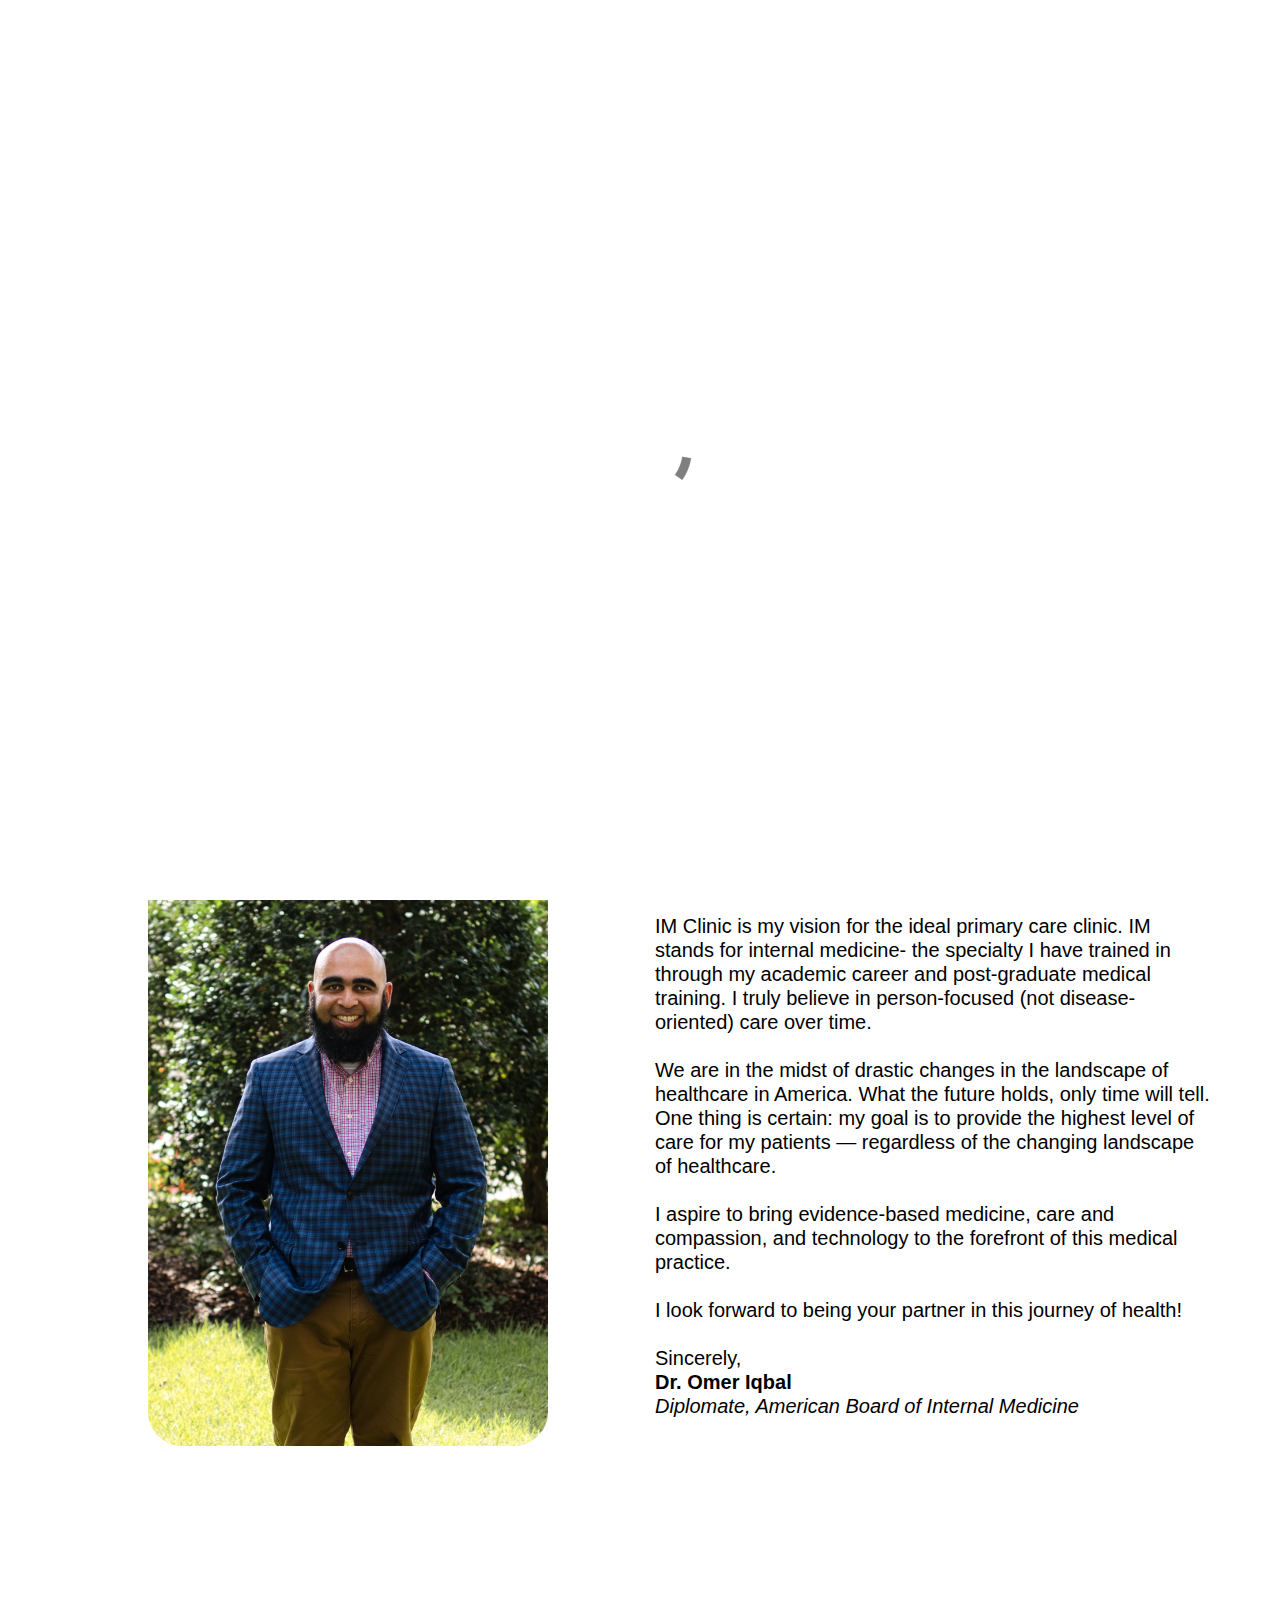
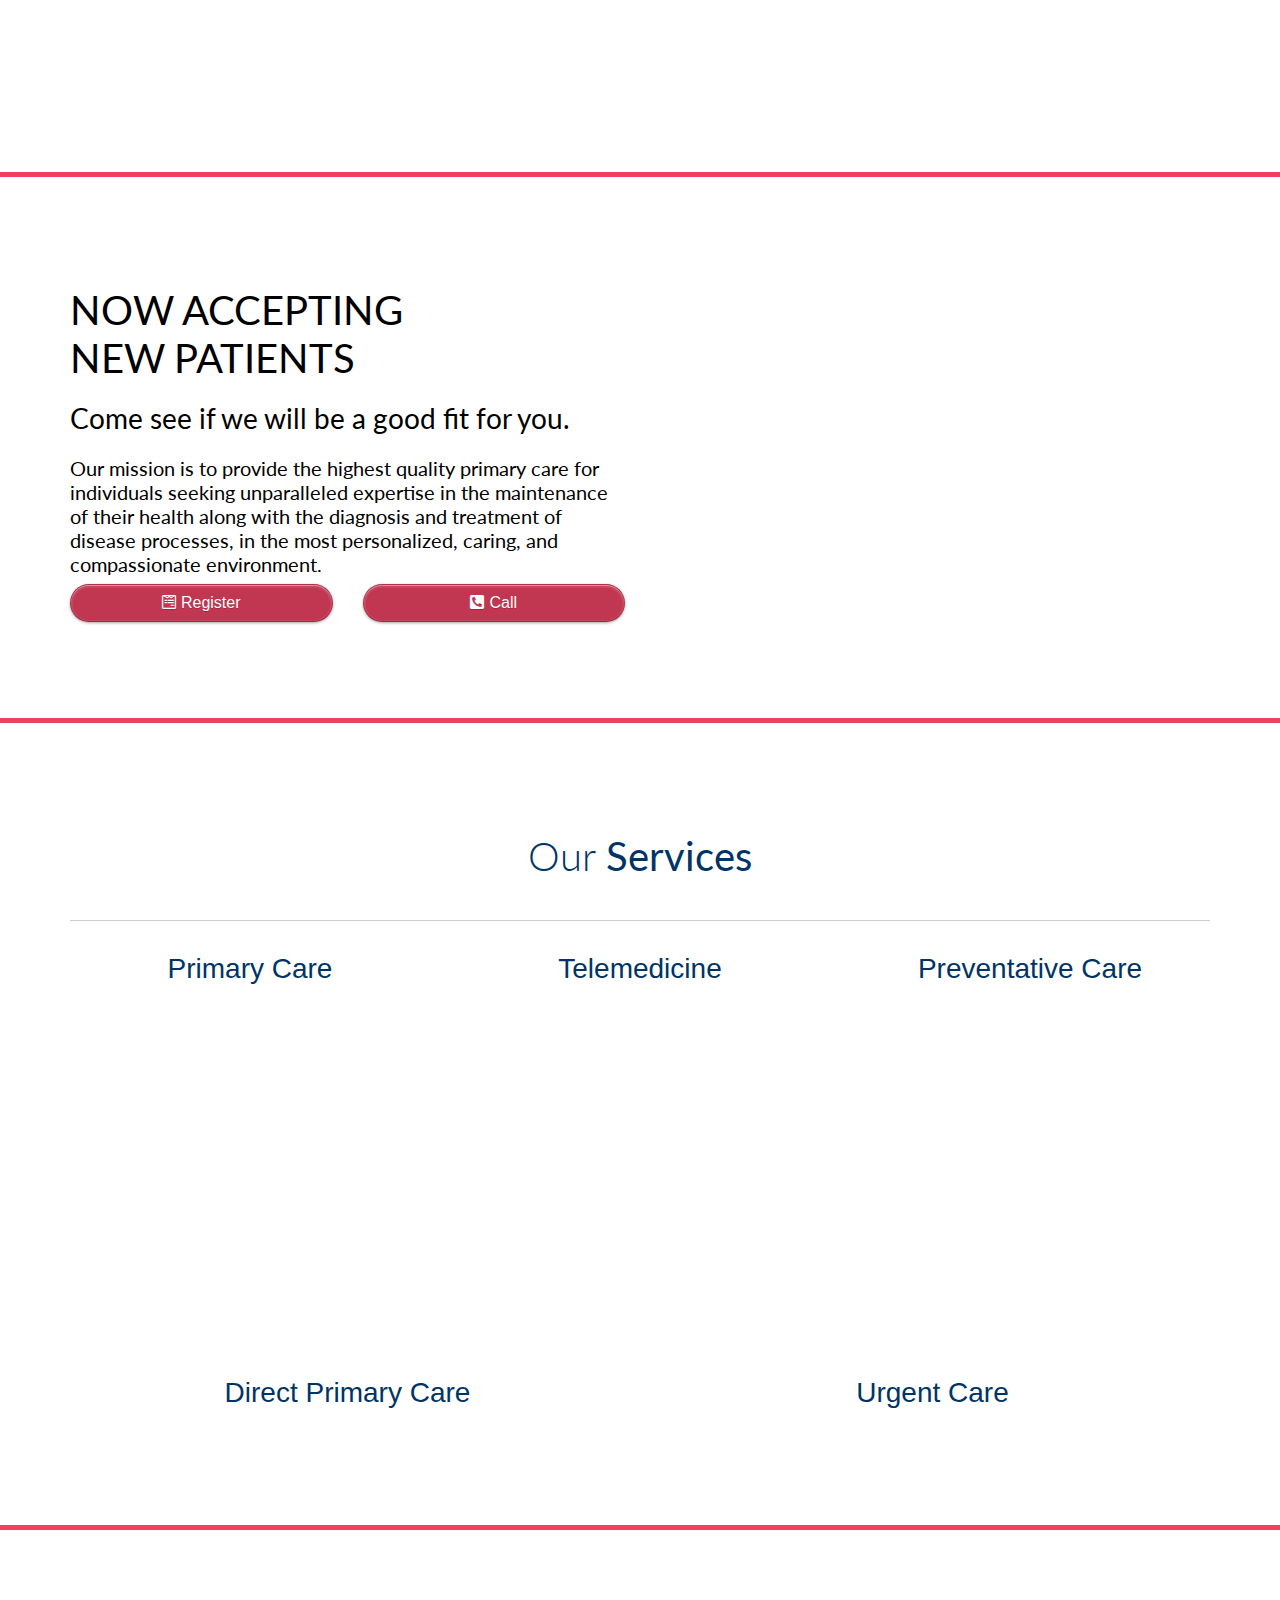
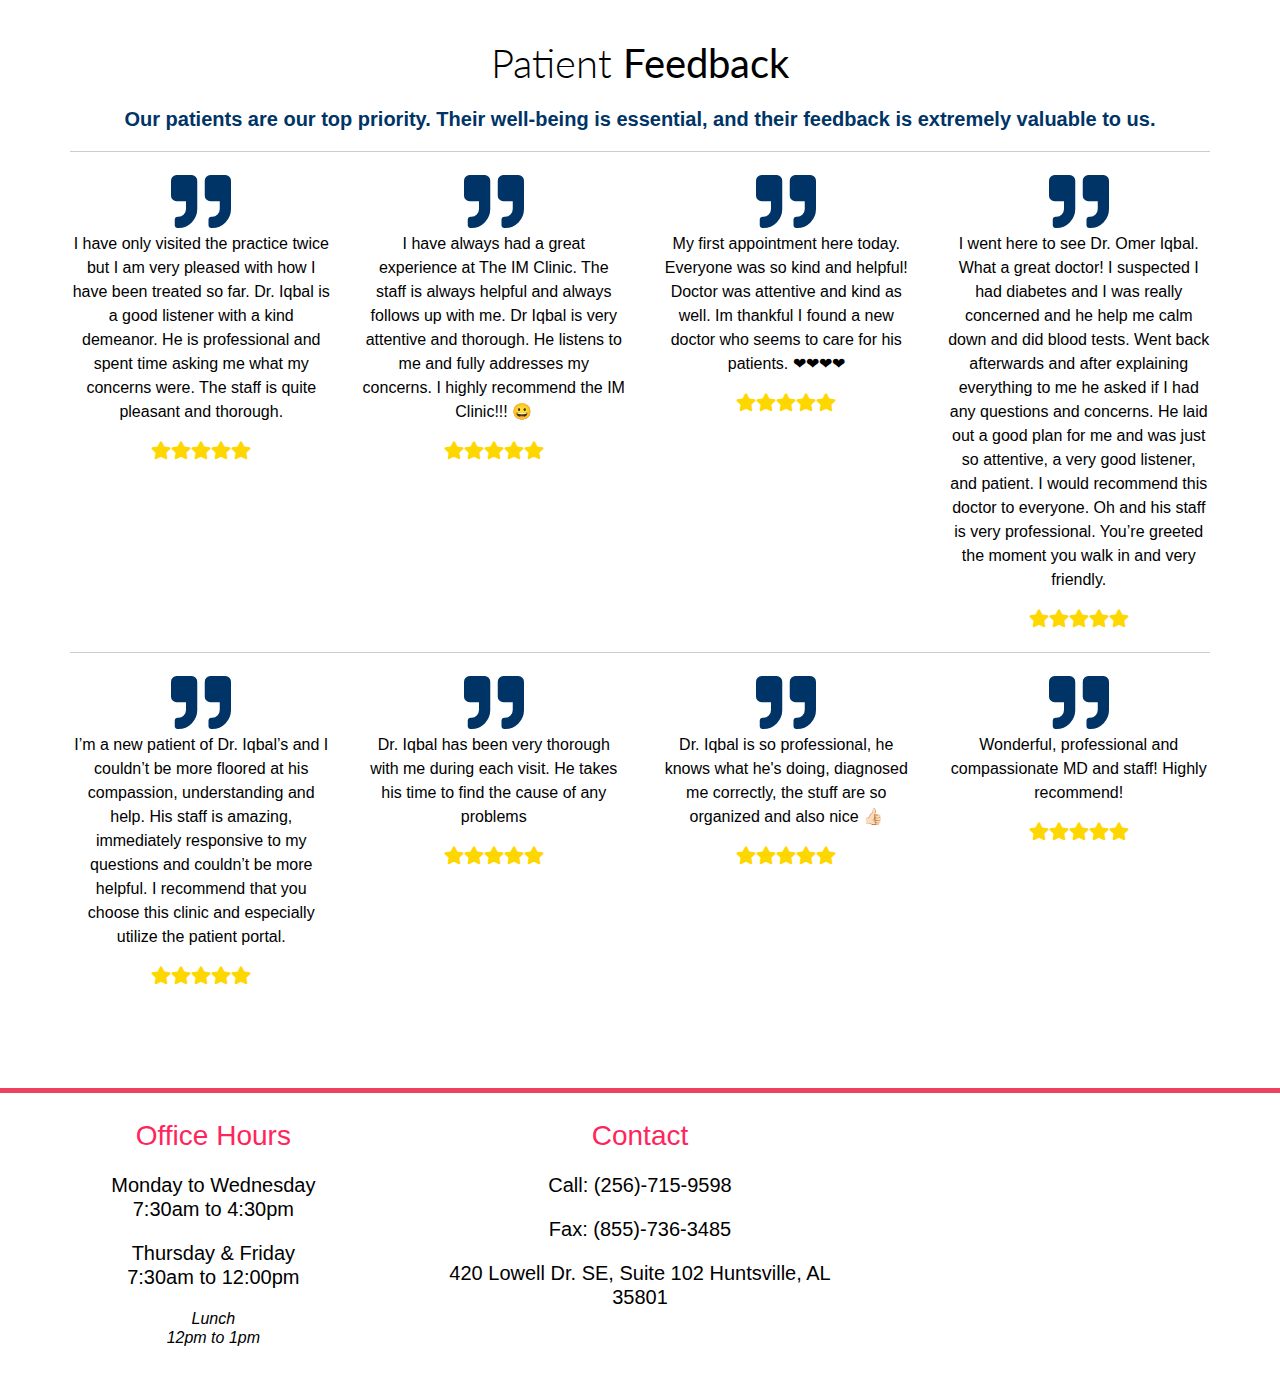
<file: index.html>
<!doctype html><html><head>  <meta charset="utf-8">  <meta name="keywords" content="">  <meta name="description" content="">  <meta name="viewport" content="width=device-width, initial-scale=1.0, viewport-fit=cover"><link rel="canonical" href="https://imclinic.org/"><meta name="robots" content="index, follow">  <link rel="shortcut icon" type="image/png" href="favicon.png">  <link rel="stylesheet" type="text/css" href="./all.css?1157"><link href='https://fonts.googleapis.com/css?family=Lato:100,300,400,700,900&display=swap&subset=latin,latin-ext' rel='stylesheet' type='text/css'>  <title>Home</title>  <!-- Analytics --><!-- Global site tag (gtag.js) - Google Analytics --><script async src="https://www.googletagmanager.com/gtag/js?id=UA-113467140-1"></script><script>  window.dataLayer = window.dataLayer || [];  function gtag(){dataLayer.push(arguments);}  gtag('js', new Date());  gtag('config', 'UA-113467140-1');</script><!-- Analytics END -->  </head><body><!-- Preloader --><div id="page-loading-blocs-notifaction" class="page-preloader"></div><!-- Preloader END --><!-- Main container --><div class="page-container">  <!-- bloc-0 --><div class="bloc l-bloc" id="bloc-0"><div class="container bloc-sm"><div class="row"><div class="col"><nav class="navbar navbar-light row navbar-expand-md flex-column" role="navigation"><a class="navbar-brand mx-auto" href="./"><img src="img/g58.png" alt="logo" /></a><button id="nav-toggle" type="button" class="ui-navbar-toggler navbar-toggler border-0 p-0" data-toggle="collapse" data-target=".navbar-3142" aria-expanded="false" aria-label="Toggle navigation"><span class="navbar-toggler-icon"></span></button><div class="collapse navbar-collapse navbar-3142"><ul class="site-navigation nav navbar-nav mx-auto justify-content-center"><li class="nav-item"><a href="./" class="nav-link">Home</a></li><li class="nav-item"><a href="./about/" class="nav-link">About</a></li><li class="nav-item"><a href="./patient-resources/" class="nav-link">Patient Resources</a></li><li class="nav-item"><a href="./contact-us/" class="a-btn nav-link">Contact Us</a></li></ul></div><div class="navbar-content-area d-block col-12 col-md-3 col-lg-2"><div class="row"><div class="align-self-center col-4 text-left"><a href="tel:256-715-9598"><span class="icon-md fa fa-phone icon-awesome"></span></a></div><div class="align-self-center col-4 text-center"><a href="https://blocsapp.com/"><span class="float-md-none icon-md fa fa-grip-lines-vertical icon-white"></span></a></div><div class="align-self-center col-4 text-right"><a href="https://www.google.com/maps?ll=34.721364,-86.57511&amp;z=16&amp;t=m&amp;hl=en-US&amp;gl=US&amp;mapclient=embed&amp;cid=14254078571151755396"><span class="float-lg-none icon-md fa fa-map-marked-alt icon-awesome"></span></a></div></div></div></nav></div></div></div></div><!-- bloc-0 END --><!-- bloc-1 --><div class="bloc bg-WhatsApp-Image-2021-08-23-at-3-43-16-PM-1 bloc-bg-texture texture-darken bgc-awesome d-bloc" id="bloc-1"><div class="container bloc-lg bloc-xxl-lg"><div class="row"><div class="col"><h1 class="mg-md tc-white text-lg-center mx-auto d-block h1-style text-center"><strong>You're In Good Hands</strong></h1><div class="text-center"><a href="https://new.imclinic.org" class="btn btn-clean btn-style btn-rd btn-brick-red">Patient Registration</a></div></div></div></div></div><!-- bloc-1 END --><!-- bloc-2 --><div class="bloc tc-black bg-repeat l-bloc" id="bloc-2"><div class="bloc-shape-divider bloc-divider-bottom"><svg class="svg-divider bloc-divider-b-fill" fill-rule="evenodd" preserveAspectRatio="none" viewBox="0 0 1000 250"><path d="M0,125H1000V250H0V125Z"></path></svg></div><div class="container bloc-lg"><div class="row"><div class="col-md-6"><img src="img/lazyload-ph.png" data-src="img/Dr-Omer-Picture.jpg" class="img-fluid img-protected mx-auto img-protected img-rd-lg img-2-style d-sm-block d-none lazyload" alt="Dr Omer-Iqbal-Picture" /></div><div class="col-md-6 align-self-center"><h2 class="mg-md tc-black text-lg-left"><strong>A Note From The Medical Director</strong><br></h2><h5>IM Clinic is my vision for the ideal primary care clinic. IM stands for internal medicine- the specialty I have trained in through my academic career and post-graduate medical training. I truly believe in person-focused (not disease-oriented) care over time.<br><br>We are in the midst of drastic changes in the landscape of healthcare in America. What the future holds, only time will tell. One thing is certain: my goal is to provide the highest level of care for my patients — regardless of the changing landscape of healthcare.<br><br>I aspire to bring evidence-based medicine, care and compassion, and technology to the forefront of this medical practice.<br><br>I look forward to being your partner in this journey of health!<br><br>Sincerely,<br><strong>Dr. Omer Iqbal</strong><br><i>Diplomate, American Board of Internal Medicine</i><br></h5><div class="row"><div class="col"><img src="img/lazyload-ph.png" data-src="img/abim-logo.png" class="img-fluid img-protected img-style float-lg-none lazyload" alt="abim logo" /></div></div></div></div></div></div><!-- bloc-2 END --><!-- bloc-3 --><div class="bloc tc-black l-bloc" id="bloc-3"><div class="bloc-shape-divider bloc-divider-bottom"><svg class="svg-divider bloc-divider-b-style" fill-rule="evenodd" preserveAspectRatio="none" viewBox="0 0 1000 250"><path d="M0,125H1000V250H0V125Z"></path></svg></div><div class="container bloc-lg"><div class="row"><div class="col-md-6 order-md-1"><img src="img/lazyload-ph.png" data-src="img/WhatsApp-Image-2021-08-29-at-5.30.22-PM.jpeg" class="img-fluid img-protected mx-auto d-block img-rd-lg lazyload" alt="WhatsApp Image-2021-08-29-at-5.30.22-PM.jpeg" /></div><div class="col-md-6 align-self-center"><h1 class="mg-md tc-black h1-2-style"><strong>NOW ACCEPTING<br>NEW PATIENTS</strong></h1><h3 class="mg-md h3-style tc-black"><strong>Come see if we will be a good fit for you.</strong></h3><h5 class="p-style"><strong>Our mission is to provide the highest quality primary care for individuals seeking unparalleled expertise in the maintenance of their health along with the diagnosis and treatment of disease processes, in the most personalized, caring, and compassionate environment.</strong></h5><div class="row"><div class="col"><a href="https://new.imclinic.org" class="btn btn-glossy btn-brick-red btn-rd btn-block"><span class="icon-spacer fab fa-wpforms"></span>Register</a></div><div class="col"><a href="tel:256-715-9598" class="btn btn-glossy btn-brick-red btn-rd btn-block"><span class="icon-spacer fa fa-phone-square-alt"></span>Call</a></div></div></div></div></div></div><!-- bloc-3 END --><!-- bloc-4 --><div class="bloc" id="bloc-4"><div class="bloc-shape-divider bloc-divider-bottom"><svg class="svg-divider bloc-divider-b-0-style" fill-rule="evenodd" preserveAspectRatio="none" viewBox="0 0 1000 250"><path d="M0,125H1000V250H0V125Z"></path></svg></div><div class="container bloc-lg"><div class="row"><div class="col"><h1 class="mg-md text-lg-center h1-our-services-style tc-dark-midnight-blue text-sm-center">Our <strong>Services</strong></h1></div></div><div class="row"><div class="col"><div class="divider-h"></div></div></div><div class="row"><div class="col-md-4"><img src="img/lazyload-ph.png" data-src="img/MicrosoftTeams-image-57.png" class="img-fluid img-protected mx-auto d-block lazyload" alt="MicrosoftTeams image-57" /><h3 class="mg-md text-lg-center tc-dark-midnight-blue text-sm-center text-center">Primary Care</h3></div><div class="col-md-4"><img src="img/lazyload-ph.png" data-src="img/MicrosoftTeams-image-58.png" class="img-fluid img-protected mx-auto d-block lazyload" alt="MicrosoftTeams image-58" /><h3 class="mg-md text-lg-center tc-dark-midnight-blue text-sm-center text-center">Telemedicine</h3></div><div class="col-md-4"><img src="img/lazyload-ph.png" data-src="img/MicrosoftTeams-image-56.png" class="img-fluid img-protected mx-auto d-block lazyload" alt="MicrosoftTeams image-56" /><h3 class="mg-md text-lg-center tc-dark-midnight-blue text-sm-center text-center">Preventative Care</h3></div></div><div class="row"><div class="col"><img src="img/lazyload-ph.png" data-src="img/Direct-Primary-Care.png" class="img-fluid img-protected mx-auto d-block img-9-style lazyload" alt="Direct Primary-Care" /><h3 class="mg-md text-lg-center tc-dark-midnight-blue text-center">Direct Primary Care</h3></div><div class="col"><img src="img/lazyload-ph.png" data-src="img/urgent-care.png" class="img-fluid img-protected mx-auto d-block img-9-style lazyload" alt="urgent care" /><h3 class="mg-md text-lg-center tc-dark-midnight-blue text-sm-center text-center">Urgent Care</h3></div></div></div></div><!-- bloc-4 END --><!-- bloc-5 --><div class="bloc tc-black bg-repeat l-bloc" id="bloc-5"><div class="container bloc-lg"><div class="row"><div class="col"><h1 class="mg-md text-lg-center h1-3-style tc-black">Patient <strong>Feedback</strong></h1><h5 class="mg-md text-lg-center tc-dark-midnight-blue"><strong>Our patients are our top priority. Their well-being is essential, and their feedback is extremely valuable to us.</strong><br></h5><div class="divider-h"></div></div></div><div class="row"><div class="col-md-6 col-lg-3"><div class="text-center"><span class="fa fa-quote-right icon-lg icon-dark-midnight-blue"></span></div><p class="text-center">I have only visited the practice twice but I am very pleased with how I have been treated so far. Dr. Iqbal is a good listener with a kind demeanor. He is professional and spent time asking me what my concerns were. The staff is quite pleasant and thorough.</p><div class="text-center"><span class="fa fa-star icon-gold-web-golden icon-sm"></span><span class="fa fa-star icon-gold-web-golden icon-sm"></span><span class="fa fa-star icon-gold-web-golden icon-sm"></span><span class="fa fa-star icon-gold-web-golden icon-sm"></span><span class="fa fa-star icon-gold-web-golden icon-sm"></span></div></div><div class="col-md-6 col-lg-3"><div class="text-center"><span class="fa fa-quote-right icon-lg icon-dark-midnight-blue"></span></div><p class="text-center">I have always had a great experience at The IM Clinic. The staff is always helpful and always follows up with me. Dr Iqbal is very attentive and thorough. He listens to me and fully addresses my concerns. I highly recommend the IM Clinic!!! 😀</p><div class="text-center"><span class="fa fa-star icon-gold-web-golden icon-sm"></span><span class="fa fa-star icon-gold-web-golden icon-sm"></span><span class="fa fa-star icon-gold-web-golden icon-sm"></span><span class="fa fa-star icon-gold-web-golden icon-sm"></span><span class="fa fa-star icon-gold-web-golden icon-sm"></span></div></div><div class="col-md-6 col-lg-3"><div class="text-center"><span class="fa fa-quote-right icon-lg icon-dark-midnight-blue"></span></div><p class="text-center">My first appointment here today. Everyone was so kind and helpful! Doctor was attentive and kind as well. Im thankful I found a new doctor who seems to care for his patients. ❤❤❤❤</p><div class="text-center"><span class="fa fa-star icon-gold-web-golden icon-sm"></span><span class="fa fa-star icon-gold-web-golden icon-sm"></span><span class="fa fa-star icon-gold-web-golden icon-sm"></span><span class="fa fa-star icon-gold-web-golden icon-sm"></span><span class="fa fa-star icon-gold-web-golden icon-sm"></span></div></div><div class="col-md-6 col-lg-3"><div class="text-center"><span class="fa fa-quote-right icon-lg icon-dark-midnight-blue"></span></div><p class="text-center">I went here to see Dr. Omer Iqbal. What a great doctor! I suspected I had diabetes and I was really concerned and he help me calm down and did blood tests. Went back afterwards and after explaining everything to me he asked if I had any questions and concerns. He laid out a good plan for me and was just so attentive, a very good listener, and patient. I would recommend this doctor to everyone. Oh and his staff is very professional. You&rsquo;re greeted the moment you walk in and very friendly.</p><div class="text-center"><span class="fa fa-star icon-gold-web-golden icon-sm"></span><span class="fa fa-star icon-gold-web-golden icon-sm"></span><span class="fa fa-star icon-gold-web-golden icon-sm"></span><span class="fa fa-star icon-gold-web-golden icon-sm"></span><span class="fa fa-star icon-gold-web-golden icon-sm"></span></div></div></div><div class="row"><div class="col"><div class="divider-h"></div></div></div><div class="row"><div class="col-md-6 col-lg-3"><div class="text-center"><span class="fa fa-quote-right icon-lg icon-dark-midnight-blue"></span></div><p class="text-center">I&rsquo;m a new patient of Dr. Iqbal&rsquo;s and I couldn&rsquo;t be more floored at his compassion, understanding and help. His staff is amazing, immediately responsive to my questions and couldn&rsquo;t be more helpful. I recommend that you choose this clinic and especially utilize the patient portal.<br></p><div class="text-center"><span class="fa fa-star icon-gold-web-golden icon-sm"></span><span class="fa fa-star icon-gold-web-golden icon-sm"></span><span class="fa fa-star icon-gold-web-golden icon-sm"></span><span class="fa fa-star icon-gold-web-golden icon-sm"></span><span class="fa fa-star icon-gold-web-golden icon-sm"></span></div></div><div class="col-md-6 col-lg-3"><div class="text-center"><span class="fa fa-quote-right icon-lg icon-dark-midnight-blue"></span></div><p class="text-center">Dr. Iqbal has been very thorough with me during each visit. He takes his time to find the cause of any problems<br></p><div class="text-center"><span class="fa fa-star icon-gold-web-golden icon-sm"></span><span class="fa fa-star icon-gold-web-golden icon-sm"></span><span class="fa fa-star icon-gold-web-golden icon-sm"></span><span class="fa fa-star icon-gold-web-golden icon-sm"></span><span class="fa fa-star icon-gold-web-golden icon-sm"></span></div></div><div class="col-md-6 col-lg-3"><div class="text-center"><span class="fa fa-quote-right icon-lg icon-dark-midnight-blue"></span></div><p class="text-center">Dr. Iqbal is so professional, he knows what he's doing, diagnosed me correctly, the stuff are so organized and also nice 👍🏻<br></p><div class="text-center"><span class="fa fa-star icon-gold-web-golden icon-sm"></span><span class="fa fa-star icon-gold-web-golden icon-sm"></span><span class="fa fa-star icon-gold-web-golden icon-sm"></span><span class="fa fa-star icon-gold-web-golden icon-sm"></span><span class="fa fa-star icon-gold-web-golden icon-sm"></span></div></div><div class="col-md-6 col-lg-3"><div class="text-center"><span class="fa fa-quote-right icon-lg icon-dark-midnight-blue"></span></div><p class="text-center">Wonderful, professional and compassionate MD and staff! Highly recommend!</p><div class="text-center"><span class="fa fa-star icon-gold-web-golden icon-sm"></span><span class="fa fa-star icon-gold-web-golden icon-sm"></span><span class="fa fa-star icon-gold-web-golden icon-sm"></span><span class="fa fa-star icon-gold-web-golden icon-sm"></span><span class="fa fa-star icon-gold-web-golden icon-sm"></span></div></div></div></div></div><!-- bloc-5 END --><!-- ScrollToTop Button --><a class="bloc-button btn btn-d scrollToTop" onclick="scrollToTarget('1',this)"><svg xmlns="http://www.w3.org/2000/svg" width="22" height="22" viewBox="0 0 32 32"><path class="scroll-to-top-btn-icon" d="M30,22.656l-14-13-14,13"/></svg></a><!-- ScrollToTop Button END--><!-- bloc-15 --><div class="bloc l-bloc none full-width-bloc" id="bloc-15"><div class="bloc-shape-divider bloc-divider-flip-y bloc-divider-top"><svg class="svg-divider bloc-divider-t-style" fill-rule="evenodd" preserveAspectRatio="none" viewBox="0 0 1000 250"><path d="M0,125H1000V250H0V125Z"></path></svg></div><div class="container bloc-sm-lg bloc-no-padding bloc-sm-md bloc-sm-sm"><div class="row voffset-clear-xs d-sm-flex d-none"><div class="col"><h3 class="mg-md text-sm-left text-center tc-awesome text-lg-center">Office Hours</h3><h5 class="mg-md tc-black text-center">Monday to Wednesday<br>7:30am to 4:30pm<br></h5><h5 class="mg-md tc-black text-center">Thursday &amp; Friday<br>7:30am to 12:00pm<br></h5><h6 class="mg-md tc-black text-center"><i>Lunch<br>12pm to 1pm</i></h6></div><div class="col"><h3 class="mg-md text-sm-left text-center tc-awesome text-lg-center">Contact</h3><h5 class="mg-md tc-black text-center"><a class="ltc-black" href="tel:(256)-715-9598">Call: (256)-715-9598</a><br></h5><h5 class="mg-md tc-black text-center">Fax: (855)-736-3485</h5><h5 class="mg-md tc-black"><div class="text-center"><a class="ltc-black" href="https://goo.gl/maps/p9B1dR83r1gikmJh6" target="_blank">420 Lowell Dr. SE, Suite 102 Huntsville, AL 35801</a></div><br></h5></div><div class="col align-self-start d-sm-block d-none"><img src="img/lazyload-ph.png" data-src="img/g58.png" class="img-fluid img-protected mx-auto d-block lazyload" alt="g58" /></div></div><div class="row voffset-clear-xs d-sm-none d-flex"><div class="col"><h3 class="mg-md text-sm-left text-center tc-awesome text-lg-center">Office Hours</h3><h5 class="mg-md tc-black text-center">Monday to Wednesday<br>7:30am to 4:30pm<br></h5><h5 class="mg-md tc-black text-center">Thursday &amp; Friday<br>7:30am to 12:00pm<br></h5><h6 class="mg-md tc-black text-center"><i>Lunch<br>12pm to 1pm</i></h6></div></div><div class="row voffset-clear-xs d-sm-none d-flex"><div class="col"><h3 class="mg-md text-sm-left text-center tc-awesome text-lg-center">Contact</h3><h5 class="mg-md tc-black text-center"><a class="ltc-black" href="tel:(256)-715-9598">Call: (256)-715-9598</a><br></h5><h5 class="mg-md tc-black text-center">Fax: (855)-736-3485</h5><h5 class="mg-md tc-black"><div class="text-center"><a class="ltc-black" href="https://goo.gl/maps/p9B1dR83r1gikmJh6" target="_blank">420 Lowell Dr. SE, Suite 102 Huntsville, AL 35801</a></div><br></h5></div></div><div class="row voffset-clear-xs d-sm-none d-flex"><div class="col align-self-start"><img src="img/lazyload-ph.png" data-src="img/g58.png" class="img-fluid img-protected mx-auto d-block lazyload" alt="g58" /></div></div></div></div><!-- bloc-15 END --></div><!-- Main container END -->  <!-- Additional JS --><script src="./js/all.js?7455"></script><!-- Additional JS END --></body></html>
</file>
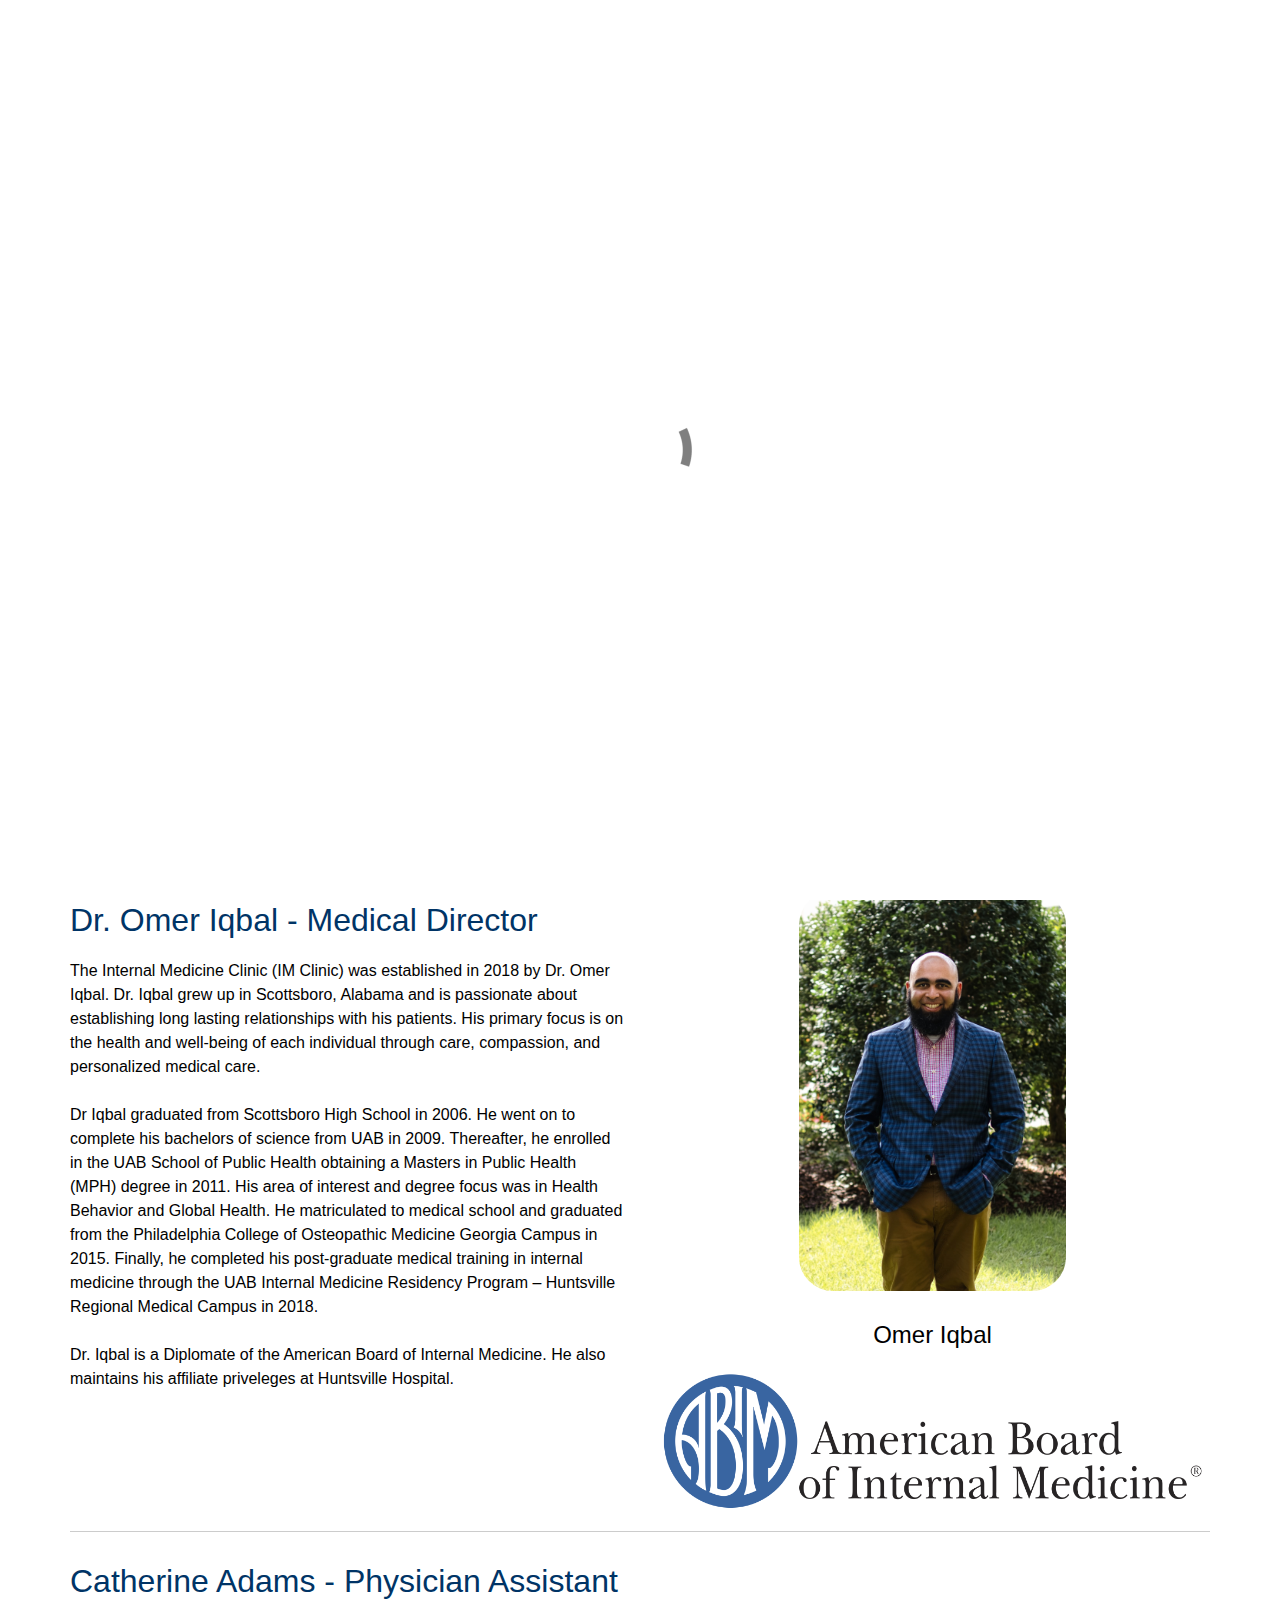
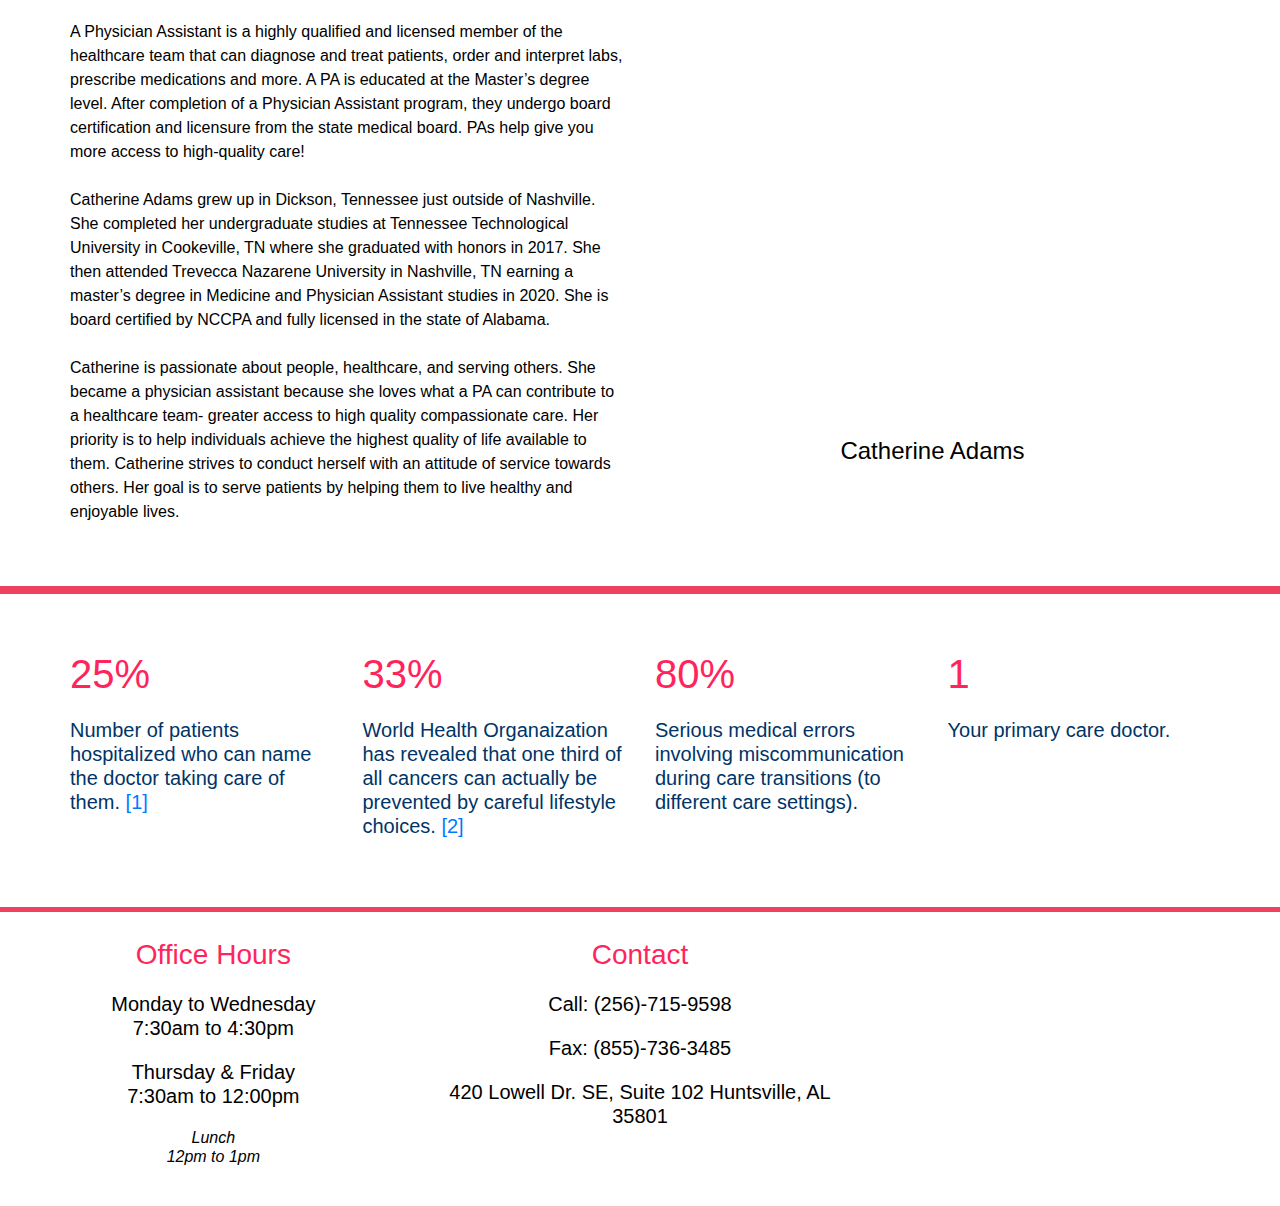
<file: about/index.html>
<!doctype html><html><head>  <meta charset="utf-8">  <meta name="keywords" content="">  <meta name="description" content="">  <meta name="viewport" content="width=device-width, initial-scale=1.0, viewport-fit=cover"><link rel="canonical" href="https://imclinic.org/about/"><meta name="robots" content="index, follow">  <link rel="shortcut icon" type="image/png" href="../favicon.png">  <link rel="stylesheet" type="text/css" href="../all.css?6572"><link href='https://fonts.googleapis.com/css?family=Lato:100,300,400,700,900&display=swap&subset=latin,latin-ext' rel='stylesheet' type='text/css'>  <title>About</title>  <!-- Analytics --><!-- Global site tag (gtag.js) - Google Analytics --><script async src="https://www.googletagmanager.com/gtag/js?id=UA-113467140-1"></script><script>  window.dataLayer = window.dataLayer || [];  function gtag(){dataLayer.push(arguments);}  gtag('js', new Date());  gtag('config', 'UA-113467140-1');</script><!-- Analytics END -->  </head><body data-clean-url="true"><!-- Preloader --><div id="page-loading-blocs-notifaction" class="page-preloader"></div><!-- Preloader END --><!-- Main container --><div class="page-container">  <!-- bloc-0 --><div class="bloc l-bloc" id="bloc-0"><div class="container bloc-sm"><div class="row"><div class="col"><nav class="navbar navbar-light row navbar-expand-md flex-column" role="navigation"><a class="navbar-brand mx-auto" href="../"><img src="../img/g58.png" alt="logo" /></a><button id="nav-toggle" type="button" class="ui-navbar-toggler navbar-toggler border-0 p-0" data-toggle="collapse" data-target=".navbar-3142" aria-expanded="false" aria-label="Toggle navigation"><span class="navbar-toggler-icon"></span></button><div class="collapse navbar-collapse navbar-3142"><ul class="site-navigation nav navbar-nav mx-auto justify-content-center"><li class="nav-item"><a href="../" class="nav-link">Home</a></li><li class="nav-item"><a href="." class="nav-link">About</a></li><li class="nav-item"><a href="../patient-resources/" class="nav-link">Patient Resources</a></li><li class="nav-item"><a href="../contact-us/" class="a-btn nav-link">Contact Us</a></li></ul></div><div class="navbar-content-area d-block col-12 col-md-3 col-lg-2"><div class="row"><div class="align-self-center col-4 text-left"><a href="tel:256-715-9598"><span class="icon-md fa fa-phone icon-awesome"></span></a></div><div class="align-self-center col-4 text-center"><a href="https://blocsapp.com/"><span class="float-md-none icon-md fa fa-grip-lines-vertical icon-white"></span></a></div><div class="align-self-center col-4 text-right"><a href="https://www.google.com/maps?ll=34.721364,-86.57511&amp;z=16&amp;t=m&amp;hl=en-US&amp;gl=US&amp;mapclient=embed&amp;cid=14254078571151755396"><span class="float-lg-none icon-md fa fa-map-marked-alt icon-awesome"></span></a></div></div></div></nav></div></div></div></div><!-- bloc-0 END --><!-- bloc-6 --><div class="bloc bgc-awesome bg-dim-hou-2P6Q7-uiDr0-unsplash d-bloc bloc-bg-texture texture-darken" id="bloc-6"><div class="container bloc-lg bloc-lg-lg"><div class="row"><div class="col"><h1 class="mg-md tc-white text-lg-center mx-auto d-block h1-style text-center"><strong>About Us</strong></h1></div></div></div></div><!-- bloc-6 END --><!-- bloc-7 --><div class="bloc tc-black" id="bloc-7"><div class="bloc-shape-divider bloc-divider-bottom"><svg class="svg-divider bloc-divider-b-37473-style" fill-rule="evenodd" preserveAspectRatio="none" viewBox="0 0 1000 250"><path d="M0,125H1000V250H0V125Z"></path></svg></div><div class="container bloc-md-lg bloc-sm"><div class="row"><div class="col"><h1 class="mg-md text-lg-center tc-awesome">Our Speciality<br></h1><h5 class="h5-style btn-resize-mode"><i>“Internists are physicians specializing in internal medicine, a discipline focused on the care of adults emphasizing use of the best medical science available in caring for patients in the context of thoughtful, meaningful doctor-patient relationships…” <a href="https://www.acponline.org/about-acp/about-internal-medicine" target="_blank">[1]</a></i></h5></div></div></div></div><!-- bloc-7 END --><!-- bloc-8 --><div class="bloc tc-black d-sm-flex d-none" id="bloc-8"><div class="bloc-shape-divider bloc-divider-bottom"><svg class="svg-divider bloc-divider-b-bloc-8-style" fill-rule="evenodd" preserveAspectRatio="none" viewBox="0 0 1000 250"><path d="M0,125H1000V250H0V125Z"></path></svg></div><div class="container bloc-lg bloc-md-lg"><div class="row"><div class="col"><h1 class="mg-md text-lg-center tc-awesome h1-about-us-style"><strong>About</strong> <strong>Us</strong></h1><div class="divider-h"></div><div class="row"><div class="col"><h2 class="mg-md h1-color tc-dark-midnight-blue">Dr. Omer Iqbal - Medical Director<br></h2><p>The Internal Medicine Clinic (IM Clinic) was established in 2018 by Dr. Omer Iqbal. Dr. Iqbal grew up in Scottsboro, Alabama and is passionate about establishing long lasting relationships with his patients. His primary focus is on the health and well-being of each individual through care, compassion, and personalized medical care.<br><br>Dr Iqbal graduated from Scottsboro High School in 2006. He went on to complete his bachelors of science from UAB in 2009. Thereafter, he enrolled in the UAB School of Public Health obtaining a Masters in Public Health (MPH) degree in 2011. His area of interest and degree focus was in Health Behavior and Global Health. He matriculated to medical school and graduated from the Philadelphia College of Osteopathic Medicine Georgia Campus in 2015. Finally, he completed his post-graduate medical training in internal medicine through the UAB Internal Medicine Residency Program – Huntsville Regional Medical Campus in 2018.<br><br>Dr. Iqbal is a Diplomate of the American Board of Internal Medicine. He also maintains his affiliate priveleges at Huntsville Hospital.<br></p></div><div class="col align-self-center"><img src="../img/lazyload-ph.png" data-src="../img/Dr-Omer-Picture.jpg" class="img-fluid img-protected mx-auto d-block img-dr-omer-pictu-style img-rd-lg mg-md lazyload" alt="Dr Omer-Picture" /><h4 class="mg-md text-lg-center">Omer Iqbal</h4><div class="row"><div class="col"><img src="../img/lazyload-ph.png" data-src="../img/abim-logo.png" class="img-fluid img-protected mx-auto d-block lazyload" alt="abim logo" /></div></div></div></div></div></div><div class="row"><div class="col"><div class="row "><div class="col"><div class="divider-h"></div><div class="row"><div class="col"><h2 class="mg-md h1-color tc-dark-midnight-blue">Catherine Adams - Physician Assistant<br></h2><p>A Physician Assistant is a highly qualified and licensed member of the healthcare team that can diagnose and treat patients, order and interpret labs, prescribe medications and more. A PA is educated at the Master&rsquo;s degree level. After completion of a Physician Assistant program, they undergo board certification and licensure from the state medical board. PAs help give you more access to high-quality care!<br><br>Catherine Adams grew up in Dickson, Tennessee just outside of Nashville. She completed her undergraduate studies at Tennessee Technological University in Cookeville, TN where she graduated with honors in 2017. She then attended Trevecca Nazarene University in Nashville, TN earning a master&rsquo;s degree in Medicine and Physician Assistant studies in 2020. She is board certified by NCCPA and fully licensed in the state of Alabama.<br><br>Catherine is passionate about people, healthcare, and serving others. She became a physician assistant because she loves what a PA can contribute to a healthcare team- greater access to high quality compassionate care. Her priority is to help individuals achieve the highest quality of life available to them. Catherine strives to conduct herself with an attitude of service towards others. Her goal is to serve patients by helping them to live healthy and enjoyable lives.<br></p></div><div class="col align-self-center"><img src="../img/lazyload-ph.png" data-src="../img/Catherine-Adams-Picture.jpg" class="img-fluid img-protected mx-auto d-block img-dr-omer-pictu-style img-rd-lg mg-md lazyload" alt="Dr Omer-Picture" /><h4 class="mg-md text-lg-center">Catherine Adams</h4></div></div></div></div></div></div></div></div><!-- bloc-8 END --><!-- bloc-9 --><div class="bloc d-sm-none d-flex tc-black" id="bloc-9"><div class="bloc-shape-divider bloc-divider-bottom"><svg class="svg-divider bloc-divider-b-30187-style" fill-rule="evenodd" preserveAspectRatio="none" viewBox="0 0 1000 250"><path d="M0,125H1000V250H0V125Z"></path></svg></div><div class="container bloc-sm"><div class="row"><div class="col"><div><h1 class="mg-md text-lg-center tc-awesome h1-about-us-style text-center"><strong>About</strong> <strong>Us</strong></h1></div></div></div><div class="row"><div class="col"><div><h2 class="mg-md h1-color tc-dark-midnight-blue">Dr. Omer Iqbal - Medical Director<br></h2><p>The Internal Medicine Clinic (IM Clinic) was established in 2018 by Dr. Omer Iqbal. Dr. Iqbal grew up in Scottsboro, Alabama and is passionate about establishing long lasting relationships with his patients. His primary focus is on the health and well-being of each individual through care, compassion, and personalized medical care.<br><br>Dr Iqbal graduated from Scottsboro High School in 2006. He went on to complete his bachelors of science from UAB in 2009. Thereafter, he enrolled in the UAB School of Public Health obtaining a Masters in Public Health (MPH) degree in 2011. His area of interest and degree focus was in Health Behavior and Global Health. He matriculated to medical school and graduated from the Philadelphia College of Osteopathic Medicine Georgia Campus in 2015. Finally, he completed his post-graduate medical training in internal medicine through the UAB Internal Medicine Residency Program – Huntsville Regional Medical Campus in 2018.<br><br>Dr. Iqbal is a Diplomate of the American Board of Internal Medicine. He also maintains his affiliate priveleges at Huntsville Hospital.<br></p></div></div></div><div class="row"><div class="col align-self-center"><img src="../img/lazyload-ph.png" data-src="../img/Dr-Omer-Picture.jpg" class="img-fluid img-protected mx-auto d-block img-dr-omer-pictu-style img-rd-lg mg-md lazyload" alt="Dr Omer-Picture" /><h4 class="mg-md text-lg-center tc-dark-midnight-blue text-center">Omer Iqbal</h4><div class="row"><div class="col"><img src="../img/lazyload-ph.png" data-src="../img/abim-logo.png" class="img-fluid img-protected mx-auto d-block lazyload" alt="abim logo" /></div></div></div></div></div></div><!-- bloc-9 END --><!-- bloc-10 --><div class="bloc d-sm-none d-flex tc-black" id="bloc-10"><div class="bloc-shape-divider bloc-divider-bottom"><svg class="svg-divider bloc-divider-b-2285-style" fill-rule="evenodd" preserveAspectRatio="none" viewBox="0 0 1000 250"><path d="M0,125H1000V250H0V125Z"></path></svg></div><div class="container bloc-sm"><div class="row"><div class="col"><h2 class="mg-md h1-color tc-dark-midnight-blue">Catherine Adams - Physician Assistant<br></h2><p>A Physician Assistant is a highly qualified and licensed member of the healthcare team that can diagnose and treat patients, order and interpret labs, prescribe medications and more. A PA is educated at the Master&rsquo;s degree level. After completion of a Physician Assistant program, they undergo board certification and licensure from the state medical board. PAs help give you more access to high-quality care!<br><br>Catherine Adams grew up in Dickson, Tennessee just outside of Nashville. She completed her undergraduate studies at Tennessee Technological University in Cookeville, TN where she graduated with honors in 2017. She then attended Trevecca Nazarene University in Nashville, TN earning a master&rsquo;s degree in Medicine and Physician Assistant studies in 2020. She is board certified by NCCPA and fully licensed in the state of Alabama.<br><br>Catherine is passionate about people, healthcare, and serving others. She became a physician assistant because she loves what a PA can contribute to a healthcare team- greater access to high quality compassionate care. Her priority is to help individuals achieve the highest quality of life available to them. Catherine strives to conduct herself with an attitude of service towards others. Her goal is to serve patients by helping them to live healthy and enjoyable lives.<br></p></div></div><div class="row"><div class="col align-self-center"><img src="../img/lazyload-ph.png" data-src="../img/Catherine-Adams-Picture.jpg" class="img-fluid img-protected mx-auto d-block img-dr-omer-pictu-style img-rd-lg mg-md lazyload" alt="Dr Omer-Picture" /><h4 class="mg-md text-lg-center tc-dark-midnight-blue text-center">Catherine Adams, PA-C</h4></div></div></div></div><!-- bloc-10 END --><!-- bloc-10 --><div class="bloc" id="bloc-10"><div class="bloc-shape-divider bloc-divider-flip-y bloc-divider-top"><svg class="svg-divider bloc-divider-t-0-style" fill-rule="evenodd" preserveAspectRatio="none" viewBox="0 0 1000 250"><path d="M0,125H1000V250H0V125Z"></path></svg></div><div class="container bloc-lg bloc-md-lg"><div class="row"><div class="col-md-3"><h1 class="mg-md text-lg-left tc-awesome">25%</h1><h5 class="mg-md tc-dark-midnight-blue">Number of patients hospitalized who can name the doctor taking care of them. <a href="https://jamanetwork.com/journals/jamainternalmedicine/fullarticle/775589" target="_blank">[1]</a></h5></div><div class="col-md-3"><h1 class="mg-md text-lg-left tc-awesome">33%</h1><h5 class="mg-md tc-dark-midnight-blue">World Health Organaization has revealed that one third of all cancers can actually be prevented by careful lifestyle choices. <a href="https://onlinelibrary.wiley.com/doi/epdf/10.1002/ijc.31088?referrer_access_token=2sLexP3gKwbATu5MMs7te04keas67K9QMdWULTWMo8PzuAZlMwtUolaZjAwB1G0e5z-_WKljEaaG2YFs_VnLnjMy78dORdt4wlGu2cfs6Isk9G2K9aSUDm-k5xZGcrsM2GUmIYMFHJGDe8uNocxv9TcDOlHe02ZPw-pl_FmSZhtcE2l7pApMxhEqc4iYPvCZ" target="_blank">[2]</a></h5></div><div class="col-md-3"><h1 class="mg-md text-lg-left tc-awesome">80%</h1><h5 class="mg-md tc-dark-midnight-blue">Serious medical errors involving miscommunication during care transitions (to different care settings).<br></h5></div><div class="col-md-3"><h1 class="mg-md text-lg-left tc-awesome">1</h1><h5 class="mg-md tc-dark-midnight-blue">Your primary care doctor.<br></h5></div></div></div></div><!-- bloc-10 END --><!-- ScrollToTop Button --><a class="bloc-button btn btn-d scrollToTop" onclick="scrollToTarget('1',this)"><svg xmlns="http://www.w3.org/2000/svg" width="22" height="22" viewBox="0 0 32 32"><path class="scroll-to-top-btn-icon" d="M30,22.656l-14-13-14,13"/></svg></a><!-- ScrollToTop Button END--><!-- bloc-15 --><div class="bloc l-bloc none full-width-bloc" id="bloc-15"><div class="bloc-shape-divider bloc-divider-flip-y bloc-divider-top"><svg class="svg-divider bloc-divider-t-style" fill-rule="evenodd" preserveAspectRatio="none" viewBox="0 0 1000 250"><path d="M0,125H1000V250H0V125Z"></path></svg></div><div class="container bloc-sm-lg bloc-no-padding bloc-sm-md bloc-sm-sm"><div class="row voffset-clear-xs d-sm-flex d-none"><div class="col"><h3 class="mg-md text-sm-left text-center tc-awesome text-lg-center">Office Hours</h3><h5 class="mg-md tc-black text-center">Monday to Wednesday<br>7:30am to 4:30pm<br></h5><h5 class="mg-md tc-black text-center">Thursday &amp; Friday<br>7:30am to 12:00pm<br></h5><h6 class="mg-md tc-black text-center"><i>Lunch<br>12pm to 1pm</i></h6></div><div class="col"><h3 class="mg-md text-sm-left text-center tc-awesome text-lg-center">Contact</h3><h5 class="mg-md tc-black text-center"><a class="ltc-black" href="tel:(256)-715-9598">Call: (256)-715-9598</a><br></h5><h5 class="mg-md tc-black text-center">Fax: (855)-736-3485</h5><h5 class="mg-md tc-black"><div class="text-center"><a class="ltc-black" href="https://goo.gl/maps/p9B1dR83r1gikmJh6" target="_blank">420 Lowell Dr. SE, Suite 102 Huntsville, AL 35801</a></div><br></h5></div><div class="col align-self-start d-sm-block d-none"><img src="../img/lazyload-ph.png" data-src="../img/g58.png" class="img-fluid img-protected mx-auto d-block lazyload" alt="g58" /></div></div><div class="row voffset-clear-xs d-sm-none d-flex"><div class="col"><h3 class="mg-md text-sm-left text-center tc-awesome text-lg-center">Office Hours</h3><h5 class="mg-md tc-black text-center">Monday to Wednesday<br>7:30am to 4:30pm<br></h5><h5 class="mg-md tc-black text-center">Thursday &amp; Friday<br>7:30am to 12:00pm<br></h5><h6 class="mg-md tc-black text-center"><i>Lunch<br>12pm to 1pm</i></h6></div></div><div class="row voffset-clear-xs d-sm-none d-flex"><div class="col"><h3 class="mg-md text-sm-left text-center tc-awesome text-lg-center">Contact</h3><h5 class="mg-md tc-black text-center"><a class="ltc-black" href="tel:(256)-715-9598">Call: (256)-715-9598</a><br></h5><h5 class="mg-md tc-black text-center">Fax: (855)-736-3485</h5><h5 class="mg-md tc-black"><div class="text-center"><a class="ltc-black" href="https://goo.gl/maps/p9B1dR83r1gikmJh6" target="_blank">420 Lowell Dr. SE, Suite 102 Huntsville, AL 35801</a></div><br></h5></div></div><div class="row voffset-clear-xs d-sm-none d-flex"><div class="col align-self-start"><img src="../img/lazyload-ph.png" data-src="../img/g58.png" class="img-fluid img-protected mx-auto d-block lazyload" alt="g58" /></div></div></div></div><!-- bloc-15 END --></div><!-- Main container END -->  <!-- Additional JS --><script src="../js/all.js?7455"></script><!-- Additional JS END --></body></html>
</file>
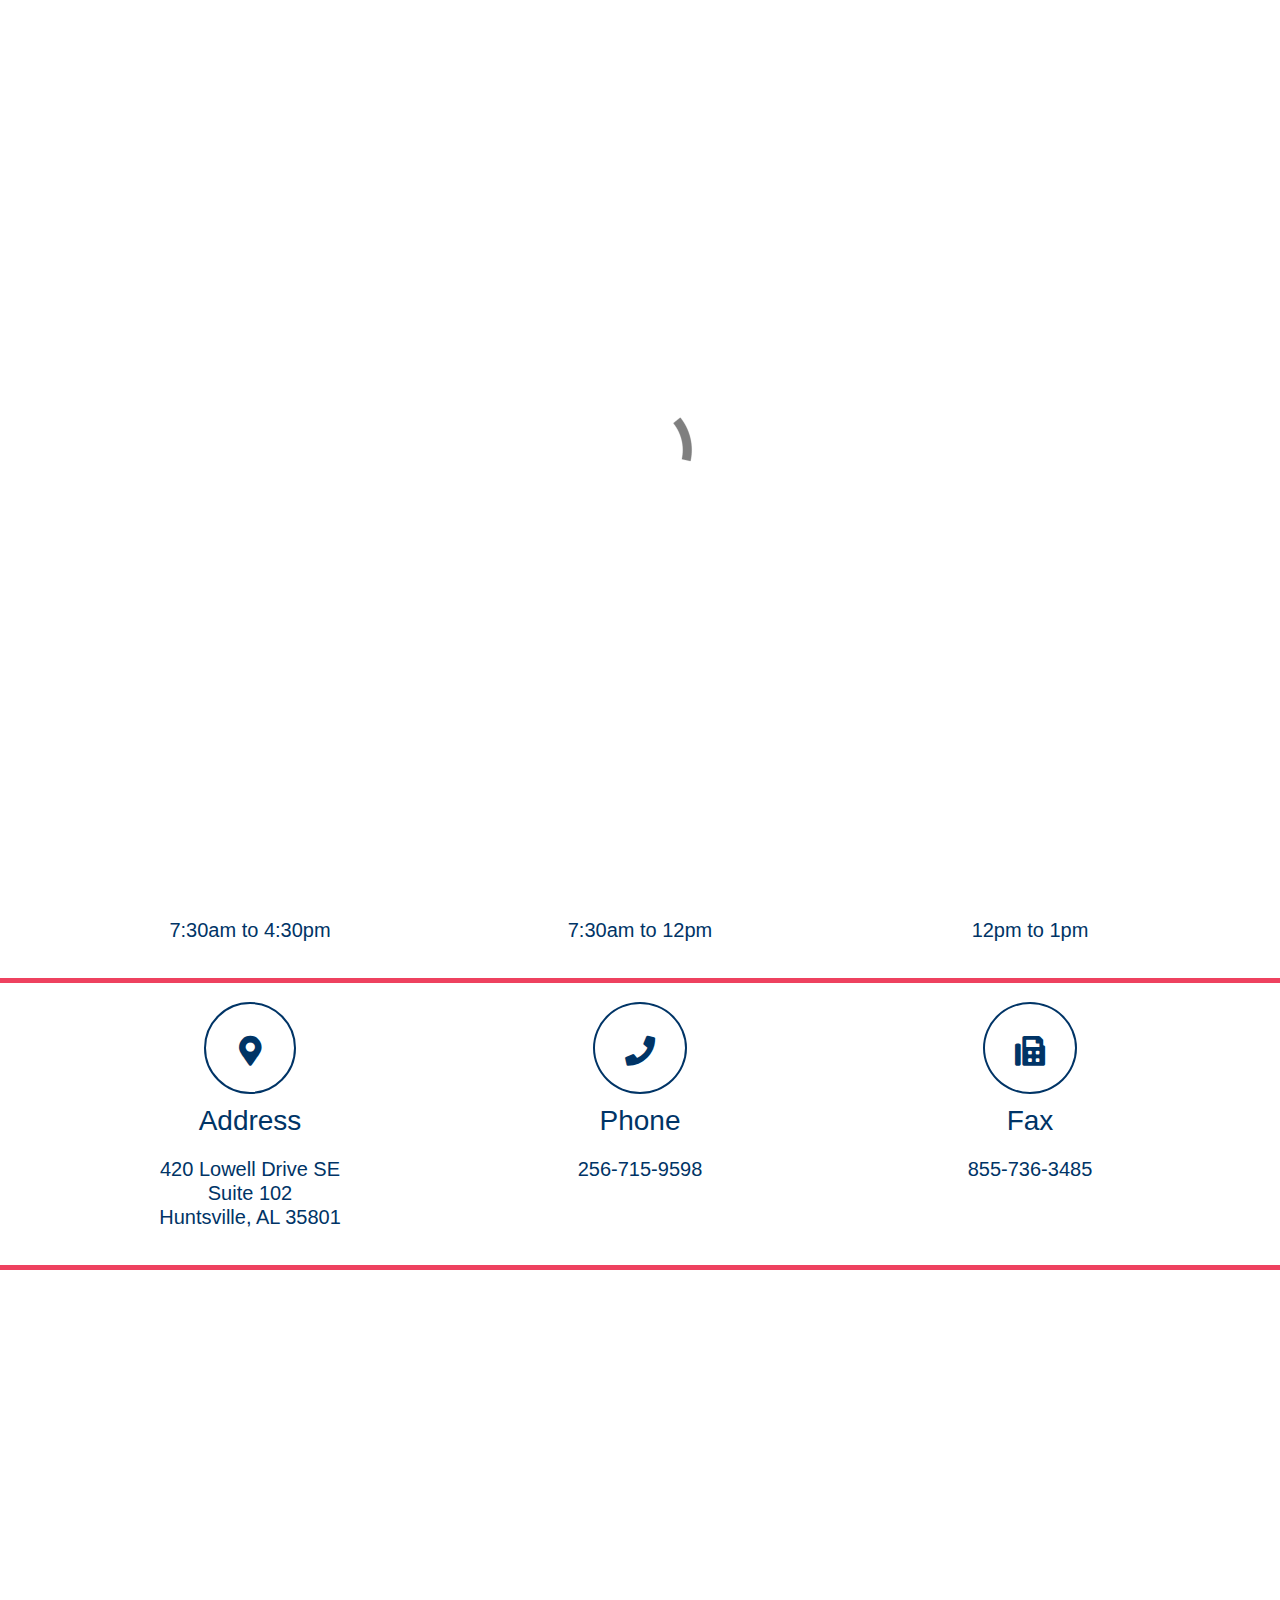
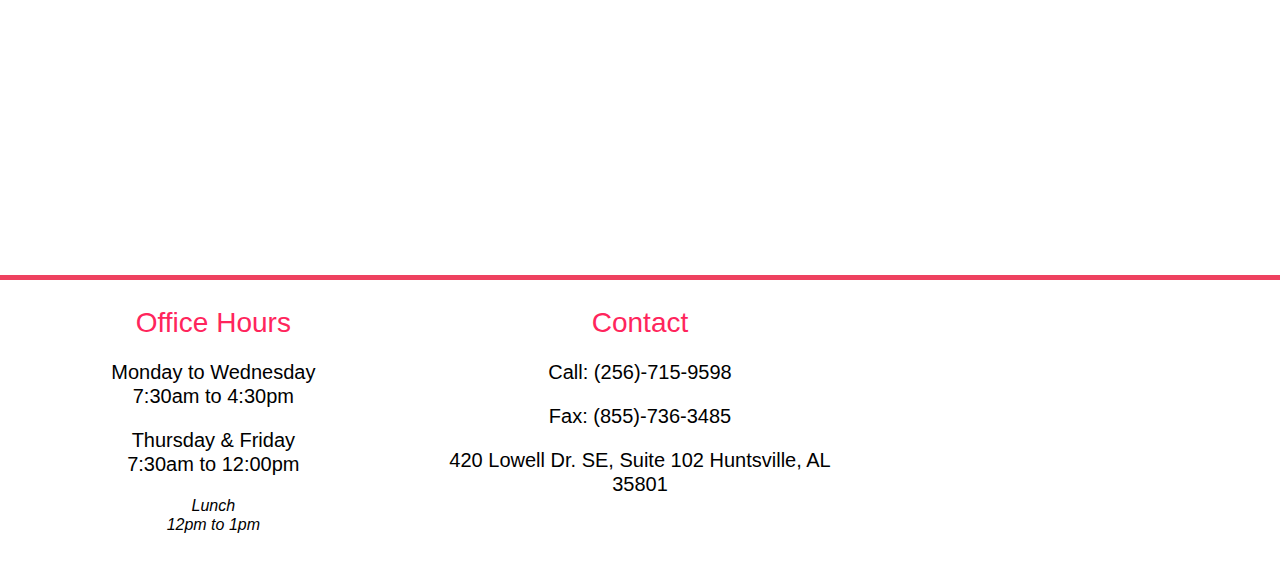
<file: contact-us/index.html>
<!doctype html><html><head>  <meta charset="utf-8">  <meta name="keywords" content="">  <meta name="description" content="">  <meta name="viewport" content="width=device-width, initial-scale=1.0, viewport-fit=cover"><link rel="canonical" href="https://imclinic.org/contact-us/"><meta name="robots" content="index, follow">  <link rel="shortcut icon" type="image/png" href="../favicon.png">  <link rel="stylesheet" type="text/css" href="../all.css?6204"><link href='https://fonts.googleapis.com/css?family=Lato:100,300,400,700,900&display=swap&subset=latin,latin-ext' rel='stylesheet' type='text/css'>  <title>Contact Us</title>  <!-- Analytics --><!-- Global site tag (gtag.js) - Google Analytics --><script async src="https://www.googletagmanager.com/gtag/js?id=UA-113467140-1"></script><script>  window.dataLayer = window.dataLayer || [];  function gtag(){dataLayer.push(arguments);}  gtag('js', new Date());  gtag('config', 'UA-113467140-1');</script><!-- Analytics END -->  </head><body data-clean-url="true"><!-- Preloader --><div id="page-loading-blocs-notifaction" class="page-preloader"></div><!-- Preloader END --><!-- Main container --><div class="page-container">  <!-- bloc-0 --><div class="bloc l-bloc" id="bloc-0"><div class="container bloc-sm"><div class="row"><div class="col"><nav class="navbar navbar-light row navbar-expand-md flex-column" role="navigation"><a class="navbar-brand mx-auto" href="../"><img src="../img/g58.png" alt="logo" /></a><button id="nav-toggle" type="button" class="ui-navbar-toggler navbar-toggler border-0 p-0" data-toggle="collapse" data-target=".navbar-3142" aria-expanded="false" aria-label="Toggle navigation"><span class="navbar-toggler-icon"></span></button><div class="collapse navbar-collapse navbar-3142"><ul class="site-navigation nav navbar-nav mx-auto justify-content-center"><li class="nav-item"><a href="../" class="nav-link">Home</a></li><li class="nav-item"><a href="../about/" class="nav-link">About</a></li><li class="nav-item"><a href="../patient-resources/" class="nav-link">Patient Resources</a></li><li class="nav-item"><a href="." class="a-btn nav-link">Contact Us</a></li></ul></div><div class="navbar-content-area d-block col-12 col-md-3 col-lg-2"><div class="row"><div class="align-self-center col-4 text-left"><a href="tel:256-715-9598"><span class="icon-md fa fa-phone icon-awesome"></span></a></div><div class="align-self-center col-4 text-center"><a href="https://blocsapp.com/"><span class="float-md-none icon-md fa fa-grip-lines-vertical icon-white"></span></a></div><div class="align-self-center col-4 text-right"><a href="https://www.google.com/maps?ll=34.721364,-86.57511&amp;z=16&amp;t=m&amp;hl=en-US&amp;gl=US&amp;mapclient=embed&amp;cid=14254078571151755396"><span class="float-lg-none icon-md fa fa-map-marked-alt icon-awesome"></span></a></div></div></div></nav></div></div></div></div><!-- bloc-0 END --><!-- bloc-6 --><div class="bloc bgc-awesome bloc-bg-texture texture-darken bg-Contact-Us-IMClinic d-bloc" id="bloc-6"><div class="container bloc-lg bloc-lg-lg"><div class="row"><div class="col"><h1 class="mg-md tc-white text-lg-center mx-auto d-block h1-style text-center"><strong>Get In Touch</strong></h1></div></div></div></div><!-- bloc-6 END --><!-- bloc-7 --><div class="bloc tc-black" id="bloc-7"><div class="bloc-shape-divider bloc-divider-bottom"><svg class="svg-divider bloc-divider-b-37473-style" fill-rule="evenodd" preserveAspectRatio="none" viewBox="0 0 1000 250"><path d="M0,125H1000V250H0V125Z"></path></svg></div><div class="container bloc-md-lg bloc-sm"><div class="row"><div class="col"><h3 class="mg-md text-lg-center tc-dark-midnight-blue">We would love to hear from you and see how we can help<br></h3><div class="text-center"><a href="https://www.google.com/maps/search/IM+Clinic,+420+Lowell+Dr+SE+STE+105,+Huntsville,+AL+35801,+United+States/@34.721735,-86.575867,16z?hl=en-US" class="btn btn-lg btn-dark-midnight-blue btn-clean" target="_blank"><span class="icon-spacer fa fa-map-marked-alt"></span>View On Google Map</a></div></div></div></div></div><!-- bloc-7 END --><!-- bloc-17 --><div class="bloc none" id="bloc-17"><div class="bloc-shape-divider bloc-divider-bottom"><svg class="svg-divider bloc-divider-b-39897-style" fill-rule="evenodd" preserveAspectRatio="none" viewBox="0 0 1000 250"><path d="M0,125H1000V250H0V125Z"></path></svg></div><div class="container bloc-lg bloc-sm-lg"><div class="row"><div class="col-md-4"><div class="text-center"><span class="icon-xl far fa-clock icon-dark-midnight-blue"></span><h1 class="mg-md tc-dark-midnight-blue">Mon - Wed</h1><h5 class="mg-md tc-dark-midnight-blue">7:30am to 4:30pm</h5></div></div><div class="col-md-4"><div class="text-center"><span class="icon-xl far fa-clock icon-dark-midnight-blue"></span><h1 class="mg-md tc-dark-midnight-blue">Thurs &amp; Fri</h1><h5 class="mg-md tc-dark-midnight-blue">7:30am to 12pm</h5></div></div><div class="col-md-4"><div class="text-center"><span class="icon-xl icon-dark-midnight-blue fa fa-mug-hot"></span><h1 class="mg-md tc-dark-midnight-blue">Lunch</h1><h5 class="mg-md tc-dark-midnight-blue">12pm to 1pm</h5></div></div></div></div></div><!-- bloc-17 END --><!-- bloc-18 --><div class="bloc" id="bloc-18"><div class="bloc-shape-divider bloc-divider-bottom"><svg class="svg-divider bloc-divider-b-bloc-18-style" fill-rule="evenodd" preserveAspectRatio="none" viewBox="0 0 1000 250"><path d="M0,125H1000V250H0V125Z"></path></svg></div><div class="container bloc-lg bloc-sm-lg"><div class="row"><div class="col-12"><div class="row"><div class="col"><div class="text-center"><a href="https://www.google.com/maps?ll=34.721364,-86.57511&amp;z=16&amp;t=m&amp;hl=en-US&amp;gl=US&amp;mapclient=embed&amp;cid=14254078571151755396" target="_blank"><span class="icon-round icon-md fa fa-map-marker-alt icon-dark-midnight-blue"></span></a><h3 class="mg-md tc-dark-midnight-blue">Address</h3><h5 class="mg-md tc-dark-midnight-blue text-lg-center">420 Lowell Drive SE<br>Suite 102<br>Huntsville, AL 35801</h5></div></div><div class="col"><div class="text-center"><a href="tel:256-715-9598"><span class="icon-round icon-md icon-dark-midnight-blue fa fa-phone"></span></a><h3 class="mg-md tc-dark-midnight-blue">Phone</h3><h5 class="mg-md tc-dark-midnight-blue text-lg-center">256-715-9598</h5></div></div><div class="col"><div class="text-center"><span class="icon-round icon-md icon-dark-midnight-blue fa fa-fax"></span><h3 class="mg-md tc-dark-midnight-blue">Fax</h3><h5 class="mg-md tc-dark-midnight-blue text-lg-center">855-736-3485</h5></div></div></div></div></div></div></div><!-- bloc-18 END --><!-- bloc-19 --><div class="bloc l-bloc none" id="bloc-19"><div class="container bloc-lg bloc-md-lg"><div class="row"><div class="col-12 align-self-center"><div ><iframe width="100%" height="500" style="border:0" loading="lazy" allowfullscreen="" src="../img/lazyload-ph.png" data-src="https://www.google.com/maps/embed/v1/place?q=place_id:ChIJX_34GdQTYogRhAgCavCo0MU&amp;key=AIzaSyAD65ninUa5khiLWQijFcwp9IRpdywCCy0" class="lazyload"></iframe></div></div></div></div></div><!-- bloc-19 END --><!-- ScrollToTop Button --><a class="bloc-button btn btn-d scrollToTop" onclick="scrollToTarget('1',this)"><svg xmlns="http://www.w3.org/2000/svg" width="22" height="22" viewBox="0 0 32 32"><path class="scroll-to-top-btn-icon" d="M30,22.656l-14-13-14,13"/></svg></a><!-- ScrollToTop Button END--><!-- bloc-15 --><div class="bloc l-bloc none full-width-bloc" id="bloc-15"><div class="bloc-shape-divider bloc-divider-flip-y bloc-divider-top"><svg class="svg-divider bloc-divider-t-style" fill-rule="evenodd" preserveAspectRatio="none" viewBox="0 0 1000 250"><path d="M0,125H1000V250H0V125Z"></path></svg></div><div class="container bloc-sm-lg bloc-no-padding bloc-sm-md bloc-sm-sm"><div class="row voffset-clear-xs d-sm-flex d-none"><div class="col"><h3 class="mg-md text-sm-left text-center tc-awesome text-lg-center">Office Hours</h3><h5 class="mg-md tc-black text-center">Monday to Wednesday<br>7:30am to 4:30pm<br></h5><h5 class="mg-md tc-black text-center">Thursday &amp; Friday<br>7:30am to 12:00pm<br></h5><h6 class="mg-md tc-black text-center"><i>Lunch<br>12pm to 1pm</i></h6></div><div class="col"><h3 class="mg-md text-sm-left text-center tc-awesome text-lg-center">Contact</h3><h5 class="mg-md tc-black text-center"><a class="ltc-black" href="tel:(256)-715-9598">Call: (256)-715-9598</a><br></h5><h5 class="mg-md tc-black text-center">Fax: (855)-736-3485</h5><h5 class="mg-md tc-black"><div class="text-center"><a class="ltc-black" href="https://goo.gl/maps/p9B1dR83r1gikmJh6" target="_blank">420 Lowell Dr. SE, Suite 102 Huntsville, AL 35801</a></div><br></h5></div><div class="col align-self-start d-sm-block d-none"><img src="../img/lazyload-ph.png" data-src="../img/g58.png" class="img-fluid img-protected mx-auto d-block lazyload" alt="g58" /></div></div><div class="row voffset-clear-xs d-sm-none d-flex"><div class="col"><h3 class="mg-md text-sm-left text-center tc-awesome text-lg-center">Office Hours</h3><h5 class="mg-md tc-black text-center">Monday to Wednesday<br>7:30am to 4:30pm<br></h5><h5 class="mg-md tc-black text-center">Thursday &amp; Friday<br>7:30am to 12:00pm<br></h5><h6 class="mg-md tc-black text-center"><i>Lunch<br>12pm to 1pm</i></h6></div></div><div class="row voffset-clear-xs d-sm-none d-flex"><div class="col"><h3 class="mg-md text-sm-left text-center tc-awesome text-lg-center">Contact</h3><h5 class="mg-md tc-black text-center"><a class="ltc-black" href="tel:(256)-715-9598">Call: (256)-715-9598</a><br></h5><h5 class="mg-md tc-black text-center">Fax: (855)-736-3485</h5><h5 class="mg-md tc-black"><div class="text-center"><a class="ltc-black" href="https://goo.gl/maps/p9B1dR83r1gikmJh6" target="_blank">420 Lowell Dr. SE, Suite 102 Huntsville, AL 35801</a></div><br></h5></div></div><div class="row voffset-clear-xs d-sm-none d-flex"><div class="col align-self-start"><img src="../img/lazyload-ph.png" data-src="../img/g58.png" class="img-fluid img-protected mx-auto d-block lazyload" alt="g58" /></div></div></div></div><!-- bloc-15 END --></div><!-- Main container END -->  <!-- Additional JS --><script src="../js/all.js?7455"></script><!-- Additional JS END --></body></html>
</file>
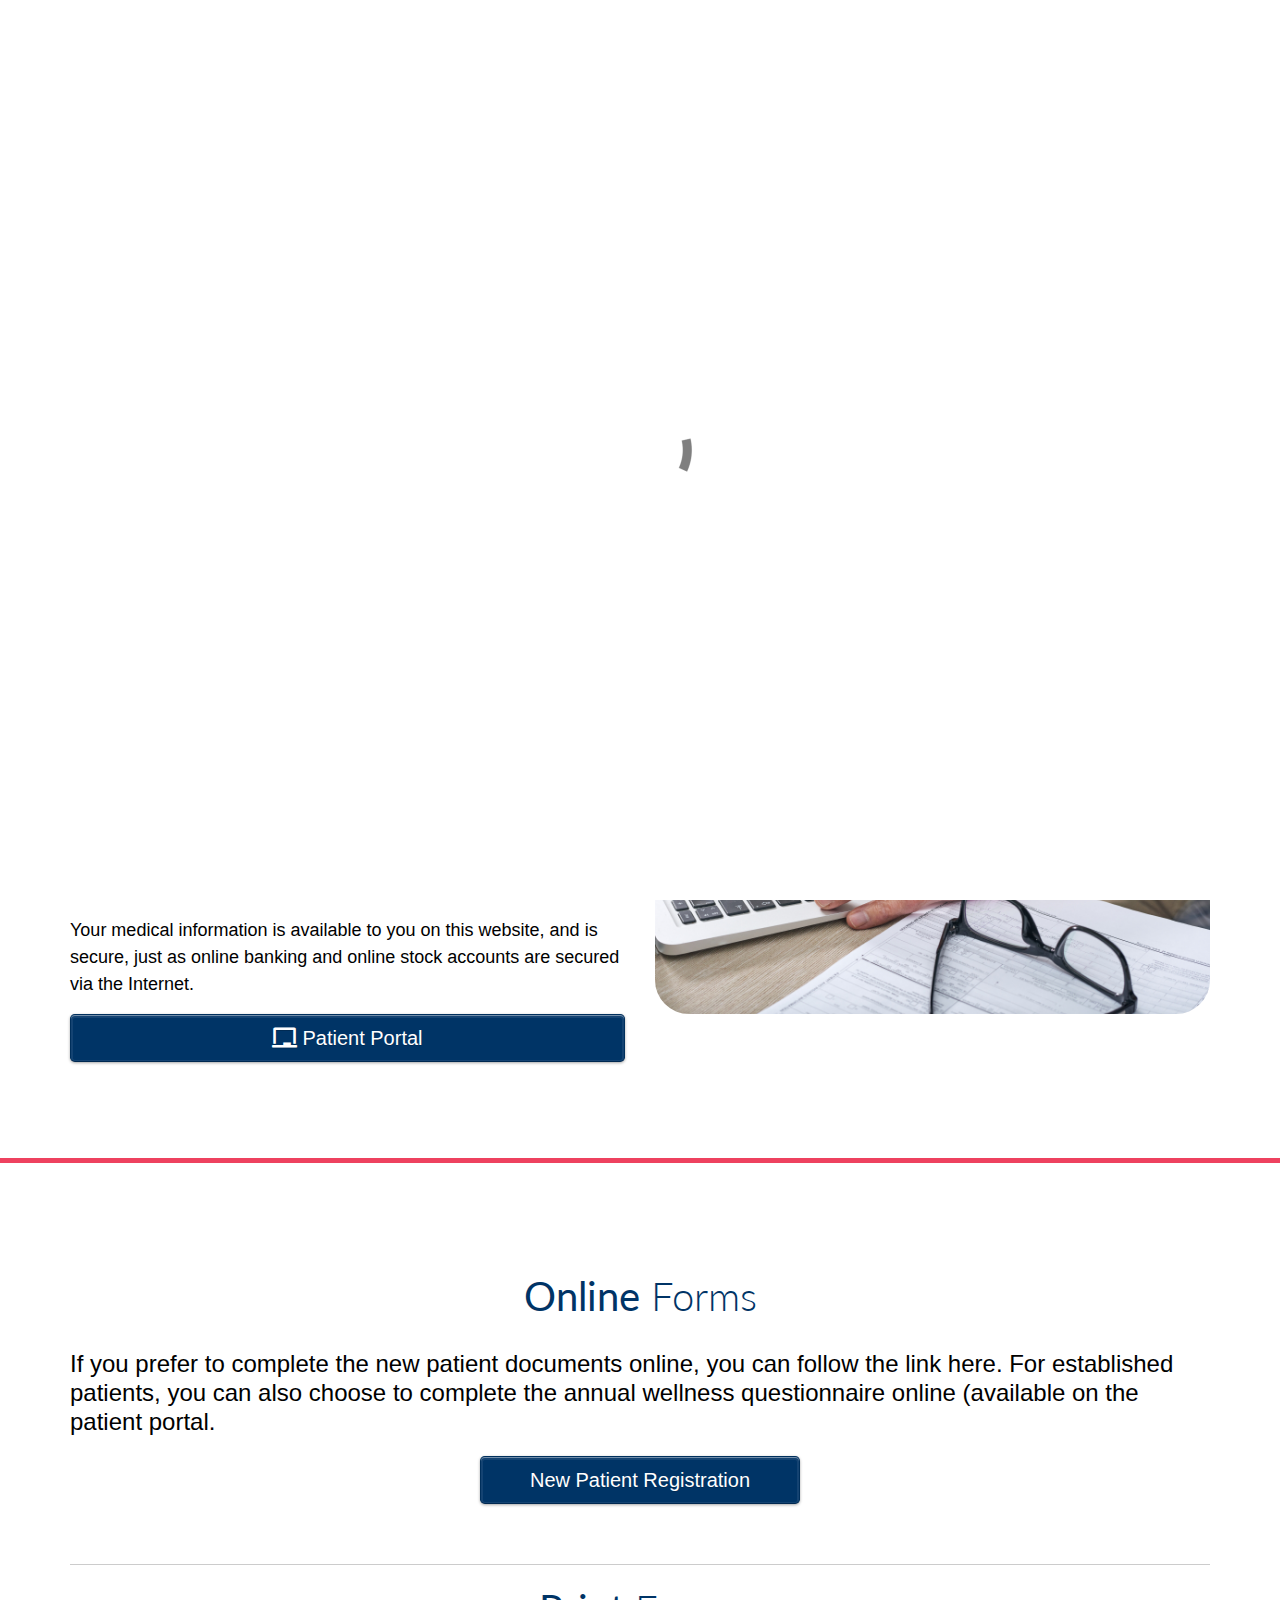
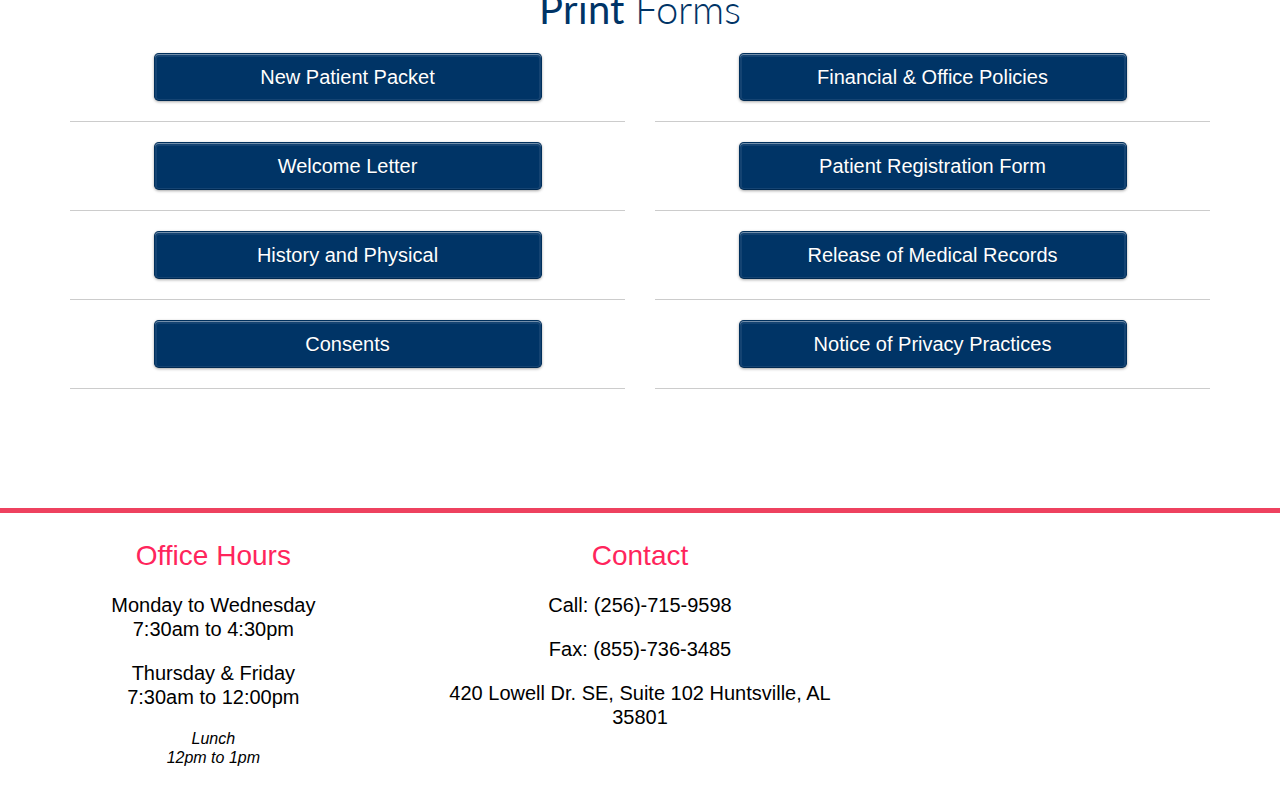
<file: patient-resources/index.html>
<!doctype html><html><head>  <meta charset="utf-8">  <meta name="keywords" content="">  <meta name="description" content="">  <meta name="viewport" content="width=device-width, initial-scale=1.0, viewport-fit=cover"><link rel="canonical" href="https://imclinic.org/patient-resources/"><meta name="robots" content="index, follow">  <link rel="shortcut icon" type="image/png" href="../favicon.png">  <link rel="stylesheet" type="text/css" href="../all.css?8304"><link href='https://fonts.googleapis.com/css?family=Lato:100,300,400,700,900&display=swap&subset=latin,latin-ext' rel='stylesheet' type='text/css'>  <title>Patient Resrouces</title>  <!-- Analytics --><!-- Global site tag (gtag.js) - Google Analytics --><script async src="https://www.googletagmanager.com/gtag/js?id=UA-113467140-1"></script><script>  window.dataLayer = window.dataLayer || [];  function gtag(){dataLayer.push(arguments);}  gtag('js', new Date());  gtag('config', 'UA-113467140-1');</script><!-- Analytics END -->  </head><body data-clean-url="true"><!-- Preloader --><div id="page-loading-blocs-notifaction" class="page-preloader"></div><!-- Preloader END --><!-- Main container --><div class="page-container">  <!-- bloc-0 --><div class="bloc l-bloc" id="bloc-0"><div class="container bloc-sm"><div class="row"><div class="col"><nav class="navbar navbar-light row navbar-expand-md flex-column" role="navigation"><a class="navbar-brand mx-auto" href="../"><img src="../img/g58.png" alt="logo" /></a><button id="nav-toggle" type="button" class="ui-navbar-toggler navbar-toggler border-0 p-0" data-toggle="collapse" data-target=".navbar-3142" aria-expanded="false" aria-label="Toggle navigation"><span class="navbar-toggler-icon"></span></button><div class="collapse navbar-collapse navbar-3142"><ul class="site-navigation nav navbar-nav mx-auto justify-content-center"><li class="nav-item"><a href="../" class="nav-link">Home</a></li><li class="nav-item"><a href="../about/" class="nav-link">About</a></li><li class="nav-item"><a href="." class="nav-link">Patient Resources</a></li><li class="nav-item"><a href="../contact-us/" class="a-btn nav-link">Contact Us</a></li></ul></div><div class="navbar-content-area d-block col-12 col-md-3 col-lg-2"><div class="row"><div class="align-self-center col-4 text-left"><a href="tel:256-715-9598"><span class="icon-md fa fa-phone icon-awesome"></span></a></div><div class="align-self-center col-4 text-center"><a href="https://blocsapp.com/"><span class="float-md-none icon-md fa fa-grip-lines-vertical icon-white"></span></a></div><div class="align-self-center col-4 text-right"><a href="https://www.google.com/maps?ll=34.721364,-86.57511&amp;z=16&amp;t=m&amp;hl=en-US&amp;gl=US&amp;mapclient=embed&amp;cid=14254078571151755396"><span class="float-lg-none icon-md fa fa-map-marked-alt icon-awesome"></span></a></div></div></div></nav></div></div></div></div><!-- bloc-0 END --><!-- bloc-10 --><div class="bloc none bg-national-cancer-institute-NFvdKIhxYlU-unsplash bloc-bg-texture texture-darken" id="bloc-10"><div class="container bloc-lg bloc-lg-lg"><div class="row"><div class="col"><h1 class="mg-md text-lg-center tc-white text-center">Patient Information<br></h1></div></div></div></div><!-- bloc-10 END --><!-- bloc-11 --><div class="bloc tc-black" id="bloc-11"><div class="bloc-shape-divider bloc-divider-bottom"><svg class="svg-divider bloc-divider-b-bloc-11-style" fill-rule="evenodd" preserveAspectRatio="none" viewBox="0 0 1000 250"><path d="M0,125H1000V250H0V125Z"></path></svg></div><div class="container bloc-sm bloc-lg-lg"><div class="row"><div class="col-md-6"><h1 class="mg-md h1-patient-portal-style tc-dark-midnight-blue text-lg-center text-center">Patient <strong>Portal</strong></h1><p class="p-11-style">This Convenient, safe and secure patient connectivity website allows you to communicate with your doctor&rsquo;s office anytime, day or night.<br>Our goal is to be your first choice in patient healthcare, by providing convenience and accessibility to our practice. We are not only committed to offering the best possible medical care to our patients, but we strive to continue to meet your needs in ways that are convenient for you. Your Patient Portal is one of the ways we can provide an improved patient experience.<br><br>Your medical information is available to you on this website, and is secure, just as online banking and online stock accounts are secured via the Internet.<br></p><div class="text-center"><a href="https://17891.portal.athenahealth.com/" class="btn btn-glossy btn-dark-midnight-blue btn-lg btn-block"><span class="icon-spacer fa fa-chalkboard"></span>Patient Portal</a></div><div class="divider-h d-sm-none d-block"></div></div><div class="col-md-6 align-self-center"><img src="../img/lazyload-ph.png" data-src="../img/Patient-Portal.jpg" class="img-fluid img-protected mx-auto d-block img-rd-lg lazyload" alt="Patient Portal" /></div></div></div></div><!-- bloc-11 END --><!-- bloc-14 --><div class="bloc" id="bloc-14"><div class="container bloc-sm bloc-lg-lg"><div class="row"><div class="col"><h1 class="mg-md text-lg-center h1-patient-forms-style tc-dark-midnight-blue text-md-center"><strong>Online</strong> Forms</h1><div class="row"><div class="col"><h4 class="mg-md tc-black">If you prefer to complete the new patient documents online, you can follow the link here. For established patients, you can also choose to complete the annual wellness questionnaire online (available on the patient portal.</h4><div class="row"><div class="col"><div class="text-center"><a href="https://new.imclinic.org" class="btn btn-glossy btn-dark-midnight-blue btn-6-style btn-lg">New Patient Registration</a></div><p><br></p></div></div></div></div><div class="row"><div class="col"><div class="divider-h"></div><h1 class="mg-md text-lg-center h3-print-forms-style tc-dark-midnight-blue text-center"><strong>Print</strong> Forms</h1></div></div><div class="row"><div class="col col-lg-6"><div class="text-center"><a href="../downloads/New-Patient-Packet-v1.pdf" class="btn btn-glossy btn-dark-midnight-blue btn-bloc-14-style btn-lg" target="_blank">New Patient Packet</a><div class="divider-h"></div><a href="../downloads/Welcome.pdf" class="btn btn-glossy btn-dark-midnight-blue btn-bloc-14-style btn-lg" target="_blank">Welcome Letter</a><div class="divider-h"></div><a href="../downloads/History-and-Physical-v3.pdf" class="btn btn-glossy btn-dark-midnight-blue btn-bloc-14-style btn-lg" target="_blank">History and Physical</a><div class="divider-h"></div><a href="../downloads/Consents-v3.pdf" class="btn btn-glossy btn-dark-midnight-blue btn-bloc-14-style btn-lg" target="_blank">Consents</a><div class="divider-h"></div></div></div><div class="col"><div class="text-center"><a href="../downloads/Financial-and-Office-Policies-v3.pdf" class="btn btn-glossy btn-dark-midnight-blue btn-bloc-14-style btn-lg" target="_blank">Financial &amp; Office Policies</a><div class="divider-h"></div><a href="../downloads/Patient-Registration-Form-v3.pdf" class="btn btn-glossy btn-dark-midnight-blue btn-bloc-14-style btn-lg" target="_blank">Patient Registration Form</a><div class="divider-h"></div><a href="../downloads/Release-of-Medical-Records-v3.pdf" class="btn btn-glossy btn-dark-midnight-blue btn-bloc-14-style btn-lg" target="_blank">Release of Medical Records</a><div class="divider-h"></div><a href="../downloads/Notice-of-Privacy-Practices-Form-7.20.pdf" class="btn btn-glossy btn-dark-midnight-blue btn-bloc-14-style btn-lg" target="_blank">Notice of Privacy Practices</a><div class="divider-h"></div></div></div></div></div></div></div></div><!-- bloc-14 END --><!-- ScrollToTop Button --><a class="bloc-button btn btn-d scrollToTop" onclick="scrollToTarget('1',this)"><svg xmlns="http://www.w3.org/2000/svg" width="22" height="22" viewBox="0 0 32 32"><path class="scroll-to-top-btn-icon" d="M30,22.656l-14-13-14,13"/></svg></a><!-- ScrollToTop Button END--><!-- bloc-15 --><div class="bloc l-bloc none full-width-bloc" id="bloc-15"><div class="bloc-shape-divider bloc-divider-flip-y bloc-divider-top"><svg class="svg-divider bloc-divider-t-style" fill-rule="evenodd" preserveAspectRatio="none" viewBox="0 0 1000 250"><path d="M0,125H1000V250H0V125Z"></path></svg></div><div class="container bloc-sm-lg bloc-no-padding bloc-sm-md bloc-sm-sm"><div class="row voffset-clear-xs d-sm-flex d-none"><div class="col"><h3 class="mg-md text-sm-left text-center tc-awesome text-lg-center">Office Hours</h3><h5 class="mg-md tc-black text-center">Monday to Wednesday<br>7:30am to 4:30pm<br></h5><h5 class="mg-md tc-black text-center">Thursday &amp; Friday<br>7:30am to 12:00pm<br></h5><h6 class="mg-md tc-black text-center"><i>Lunch<br>12pm to 1pm</i></h6></div><div class="col"><h3 class="mg-md text-sm-left text-center tc-awesome text-lg-center">Contact</h3><h5 class="mg-md tc-black text-center"><a class="ltc-black" href="tel:(256)-715-9598">Call: (256)-715-9598</a><br></h5><h5 class="mg-md tc-black text-center">Fax: (855)-736-3485</h5><h5 class="mg-md tc-black"><div class="text-center"><a class="ltc-black" href="https://goo.gl/maps/p9B1dR83r1gikmJh6" target="_blank">420 Lowell Dr. SE, Suite 102 Huntsville, AL 35801</a></div><br></h5></div><div class="col align-self-start d-sm-block d-none"><img src="../img/lazyload-ph.png" data-src="../img/g58.png" class="img-fluid img-protected mx-auto d-block lazyload" alt="g58" /></div></div><div class="row voffset-clear-xs d-sm-none d-flex"><div class="col"><h3 class="mg-md text-sm-left text-center tc-awesome text-lg-center">Office Hours</h3><h5 class="mg-md tc-black text-center">Monday to Wednesday<br>7:30am to 4:30pm<br></h5><h5 class="mg-md tc-black text-center">Thursday &amp; Friday<br>7:30am to 12:00pm<br></h5><h6 class="mg-md tc-black text-center"><i>Lunch<br>12pm to 1pm</i></h6></div></div><div class="row voffset-clear-xs d-sm-none d-flex"><div class="col"><h3 class="mg-md text-sm-left text-center tc-awesome text-lg-center">Contact</h3><h5 class="mg-md tc-black text-center"><a class="ltc-black" href="tel:(256)-715-9598">Call: (256)-715-9598</a><br></h5><h5 class="mg-md tc-black text-center">Fax: (855)-736-3485</h5><h5 class="mg-md tc-black"><div class="text-center"><a class="ltc-black" href="https://goo.gl/maps/p9B1dR83r1gikmJh6" target="_blank">420 Lowell Dr. SE, Suite 102 Huntsville, AL 35801</a></div><br></h5></div></div><div class="row voffset-clear-xs d-sm-none d-flex"><div class="col align-self-start"><img src="../img/lazyload-ph.png" data-src="../img/g58.png" class="img-fluid img-protected mx-auto d-block lazyload" alt="g58" /></div></div></div></div><!-- bloc-15 END --></div><!-- Main container END -->  <!-- Additional JS --><script src="../js/all.js?7455"></script><!-- Additional JS END --></body></html>
</file>
